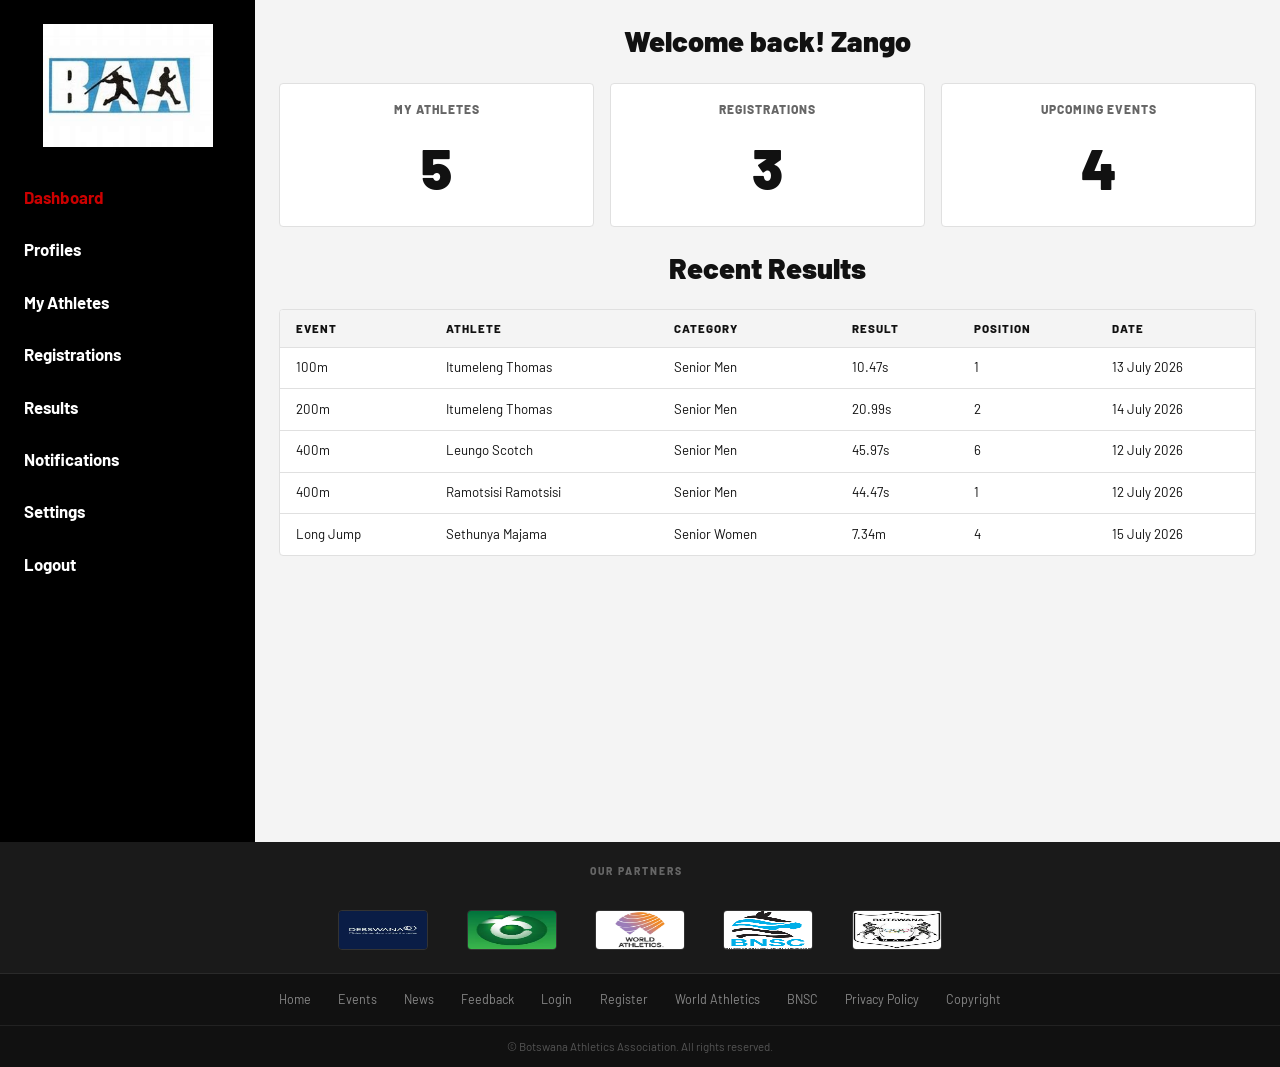
<file: dashboard.html>
<!DOCTYPE html>
<html lang="en">
<head>
  <meta charset="UTF-8" />
  <meta name="viewport" content="width=device-width, initial-scale=1.0" />
  <title>Dashboard — BAA</title>
  <link href="https://cdn.jsdelivr.net/npm/bootstrap@5.3.3/dist/css/bootstrap.min.css" rel="stylesheet" />
  <link href="https://cdn.jsdelivr.net/npm/bootstrap-icons@1.11.3/font/bootstrap-icons.css" rel="stylesheet" />
  <link href="https://fonts.googleapis.com/css2?family=Barlow:wght@400;600;700;800;900&display=swap" rel="stylesheet" />
  <link href="styles.css" rel="stylesheet" />
</head>
<body>
  <div class="dashboard-layout">
    <!-- SIDEBAR -->
    <aside class="sidebar" aria-label="Dashboard navigation">
      <div class="sidebar-logo">
        <img src="images/botswana-athletics-association.jpg" alt="BAA Logo" />
      </div>
      <nav>
        <a href="dashboard.html" class="active-red">Dashboard</a>
        <a href="profile.html">Profiles</a>
        <a href="my-athletes.html">My Athletes</a>
        <a href="registrations.html">Registrations</a>
        <a href="results.html">Results</a>
        <a href="notifications.html">Notifications</a>
        <a href="settings.html">Settings</a>
        <a href="login.html">Logout</a>
      </nav>
    </aside>

    <!-- MAIN -->
    <main class="dashboard-main">

      <h1 style="font-size:1.8rem;font-weight:900;margin-bottom:1.5rem;text-align:center;">Welcome back! Zango</h1>

      <!-- STAT CARDS -->
      <div class="stat-cards">
        <div class="stat-card">
          <div class="stat-label" style="font-size:0.75rem;font-weight:800;text-transform:uppercase;letter-spacing:1px;color:var(--grey-text);margin-bottom:0.5rem;">My Athletes</div>
          <div class="stat-num" style="font-size:3.5rem;font-weight:900;color:var(--black);">5</div>
        </div>
        <div class="stat-card">
          <div class="stat-label" style="font-size:0.75rem;font-weight:800;text-transform:uppercase;letter-spacing:1px;color:var(--grey-text);margin-bottom:0.5rem;">Registrations</div>
          <div class="stat-num" style="font-size:3.5rem;font-weight:900;color:var(--black);">3</div>
        </div>
        <div class="stat-card">
          <div class="stat-label" style="font-size:0.75rem;font-weight:800;text-transform:uppercase;letter-spacing:1px;color:var(--grey-text);margin-bottom:0.5rem;">Upcoming Events</div>
          <div class="stat-num" style="font-size:3.5rem;font-weight:900;color:var(--black);">4</div>
        </div>
      </div>

      <!-- RECENT RESULTS -->
<h2 style="font-size:1.8rem;font-weight:900;margin-bottom:1.5rem;text-align:center;">Recent Results</h2>
      <div class="dash-card">
        <table class="dash-table">
          <thead>
            <tr>
              <th>Event</th>
              <th>Athlete</th>
              <th>Category</th>
              <th>Result</th>
              <th>Position</th>
              <th>Date</th>
            </tr>
          </thead>
          <tbody>
            <tr>
              <td>100m</td>
              <td>Itumeleng Thomas</td>
              <td>Senior Men</td>
              <td>10.47s</td>
              <td>1</td>
              <td>13 July 2026</td>
            </tr>
            <tr>
              <td>200m</td>
              <td>Itumeleng Thomas</td>
              <td>Senior Men</td>
              <td>20.99s</td>
              <td>2</td>
              <td>14 July 2026</td>
            </tr>
            <tr>
              <td>400m</td>
              <td>Leungo Scotch</td>
              <td>Senior Men</td>
              <td>45.97s</td>
              <td>6</td>
              <td>12 July 2026</td>
            </tr>
            <tr>
              <td>400m</td>
              <td>Ramotsisi Ramotsisi</td>
              <td>Senior Men</td>
              <td>44.47s</td>
              <td>1</td>
              <td>12 July 2026</td>
            </tr>
            <tr>
              <td>Long Jump</td>
              <td>Sethunya Majama</td>
              <td>Senior Women</td>
              <td>7.34m</td>
              <td>4</td>
              <td>15 July 2026</td>
            </tr>
          </tbody>
        </table>
      </div>

    </main>
  </div>

  <!-- FOOTER -->
  <footer class="baa-footer">
    <div class="footer-partners">
      <span class="footer-partners-label">Our Partners</span>
<a href="https://www.debswana.com" target="_blank" rel="noopener" class="partner-link" title="Debswana"><img src="images/debswanalogo.webp" alt="Debswana" /></a>
<a href="https://www.btc.bw" target="_blank" rel="noopener" class="partner-link" title="BTC"><img src="images/btclogo.webp" alt="BTC" /></a>
<a href="https://www.worldathletics.org" target="_blank" rel="noopener" class="partner-link" title="World Athletics"><img src="images/worldathleticslogo.jpg" alt="World Athletics" /></a>
<a href="https://www.bnsc.gov.bw" target="_blank" rel="noopener" class="partner-link" title="BNSC"><img src="images/bnsclogo.jpg" alt="BNSC" /></a>
<a href="https://www.botswananoc.org" target="_blank" rel="noopener" class="partner-link" title="BOC"><img src="images/bnoc.webp" alt="BOC" /></a>
    </div>
    <div class="footer-links-row">
      <a href="index.html">Home</a>
      <a href="events.html">Events</a>
      <a href="news.html">News</a>
      <a href="feedback.html">Feedback</a>
      <a href="login.html">Login</a>
      <a href="register.html">Register</a>
      <a href="https://www.worldathletics.org" target="_blank" rel="noopener">World Athletics</a>
      <a href="https://www.bnsc.gov.bw" target="_blank" rel="noopener">BNSC</a>
      <a href="#">Privacy Policy</a>
      <a href="#">Copyright</a>
    </div>
    <div class="footer-copy">&copy; Botswana Athletics Association. All rights reserved.</div>
  </footer>

  <script src="https://cdn.jsdelivr.net/npm/bootstrap@5.3.3/dist/js/bootstrap.bundle.min.js"></script>
</body>
</html>
</file>
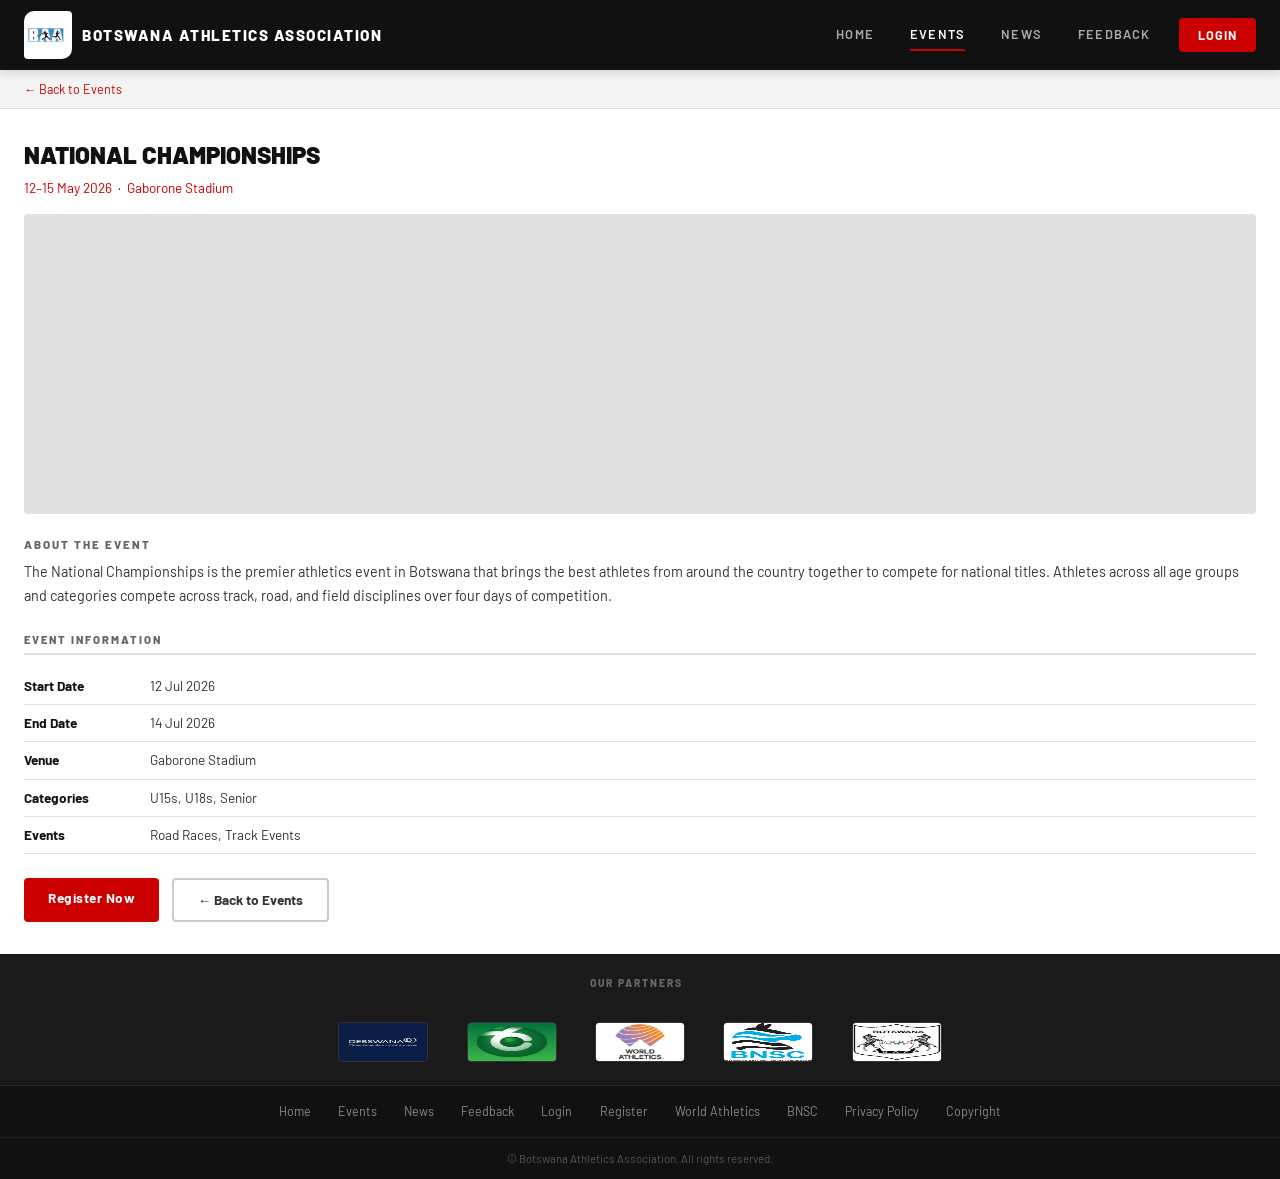
<file: event-detail.html>
<!DOCTYPE html>
<html lang="en">
<head>
  <meta charset="UTF-8" />
  <meta name="viewport" content="width=device-width, initial-scale=1.0" />
  <title>Event Detail — BAA</title>
  <link href="https://cdn.jsdelivr.net/npm/bootstrap@5.3.3/dist/css/bootstrap.min.css" rel="stylesheet" />
  <link href="https://cdn.jsdelivr.net/npm/bootstrap-icons@1.11.3/font/bootstrap-icons.css" rel="stylesheet" />
  <link href="https://fonts.googleapis.com/css2?family=Barlow:wght@400;600;700;800;900&display=swap" rel="stylesheet" />
  <link href="styles.css" rel="stylesheet" />
</head>
<body>
  <!-- NAVBAR -->
  <nav class="baa-navbar navbar navbar-expand-lg">
    <div class="container-fluid px-0">
      <a class="navbar-brand" href="index.html">
        <img src="images/botswana-athletics-association.jpg" alt="BAA Logo" class="baa-logo-img" />
        <span class="baa-brand-label">
          <span class="full">BOTSWANA ATHLETICS ASSOCIATION</span>
        </span>
      </a>
      <button class="navbar-toggler border-0" type="button" data-bs-toggle="collapse" data-bs-target="#mainNav" aria-label="Toggle navigation">
        <span class="navbar-toggler-icon" style="filter:invert(1);"></span>
      </button>
      <div class="collapse navbar-collapse" id="mainNav">
        <ul class="navbar-nav ms-auto align-items-lg-center gap-1">
          <li class="nav-item"><a class="nav-link" href="index.html">Home</a></li>
          <li class="nav-item"><a class="nav-link active" href="events.html">Events</a></li>
          <li class="nav-item"><a class="nav-link" href="news.html">News</a></li>
          <li class="nav-item"><a class="nav-link" href="feedback.html">Feedback</a></li>
          <li class="nav-item ms-2"><a class="nav-link btn-login" href="login.html">Login</a></li>
        </ul>
      </div>
    </div>
  </nav>

  <!-- BREADCRUMB -->
  <div class="breadcrumb-bar">
    <a href="events.html">← Back to Events</a>
  </div>

  <!-- EVENT DETAIL -->
  <main class="event-detail-wrap">
    <h2>National Championships</h2>
    <div class="event-dates">12–15 May 2026 &nbsp;·&nbsp; Gaborone Stadium</div>

    <div
      class="article-image"
      role="img"
      aria-label="Athletics at Gaborone Stadium"
      style="background-image:url('https://upload.wikimedia.org/wikipedia/commons/0/0e/Letsile_Tebogo_%28BOT%29_2023.jpg'); background-size:cover; background-position:center;"
    ></div>


    <section aria-label="About the event">
      <h3 style="font-size:0.72rem;font-weight:800;letter-spacing:2px;text-transform:uppercase;color:#666;margin-bottom:0.5rem;">About the Event</h3>
      <p class="event-description">
        The National Championships is the premier athletics event in Botswana that brings the best athletes from around the country together to compete for national titles. Athletes across all age groups and categories compete across track, road, and field disciplines over four days of competition.
      </p>
    </section>

    <section class="event-info-table" aria-label="Event information">
      <h5>Event Information</h5>
      <div class="info-row">
        <span class="info-label">Start Date</span>
        <span class="info-value">12 Jul 2026</span>
      </div>
      <div class="info-row">
        <span class="info-label">End Date</span>
        <span class="info-value">14 Jul 2026</span>
      </div>
      <div class="info-row">
        <span class="info-label">Venue</span>
        <span class="info-value">Gaborone Stadium</span>
      </div>
      <div class="info-row">
        <span class="info-label">Categories</span>
        <span class="info-value">U15s, U18s, Senior</span>
      </div>
      <div class="info-row">
        <span class="info-label">Events</span>
        <span class="info-value">Road Races, Track Events</span>
      </div>
    </section>

    <div class="detail-action-btns">
      <a href="register.html" class="btn-red">Register Now</a>
      <a href="events.html" class="btn-outline-white" style="border-color:#ccc;color:#333;">← Back to Events</a>
    </div>
  </main>

  <!-- FOOTER -->
  <footer class="baa-footer">
    <div class="footer-partners">
      <span class="footer-partners-label">Our Partners</span>
<a href="https://www.debswana.com" target="_blank" rel="noopener" class="partner-link" title="Debswana"><img src="images/debswanalogo.webp" alt="Debswana" /></a>
<a href="https://www.btc.bw" target="_blank" rel="noopener" class="partner-link" title="BTC"><img src="images/btclogo.webp" alt="BTC" /></a>
<a href="https://www.worldathletics.org" target="_blank" rel="noopener" class="partner-link" title="World Athletics"><img src="images/worldathleticslogo.jpg" alt="World Athletics" /></a>
<a href="https://www.bnsc.gov.bw" target="_blank" rel="noopener" class="partner-link" title="BNSC"><img src="images/bnsclogo.jpg" alt="BNSC" /></a>
<a href="https://www.botswananoc.org" target="_blank" rel="noopener" class="partner-link" title="BOC"><img src="images/bnoc.webp" alt="BOC" /></a>
    </div>
    <div class="footer-links-row">
      <a href="index.html">Home</a>
      <a href="events.html">Events</a>
      <a href="news.html">News</a>
      <a href="feedback.html">Feedback</a>
      <a href="login.html">Login</a>
      <a href="register.html">Register</a>
      <a href="https://www.worldathletics.org" target="_blank" rel="noopener">World Athletics</a>
      <a href="https://www.bnsc.gov.bw" target="_blank" rel="noopener">BNSC</a>
      <a href="#">Privacy Policy</a>
      <a href="#">Copyright</a>
    </div>
    <div class="footer-copy">&copy; Botswana Athletics Association. All rights reserved.</div>
  </footer>

  <script src="https://cdn.jsdelivr.net/npm/bootstrap@5.3.3/dist/js/bootstrap.bundle.min.js"></script>
</body>
</html>
</file>
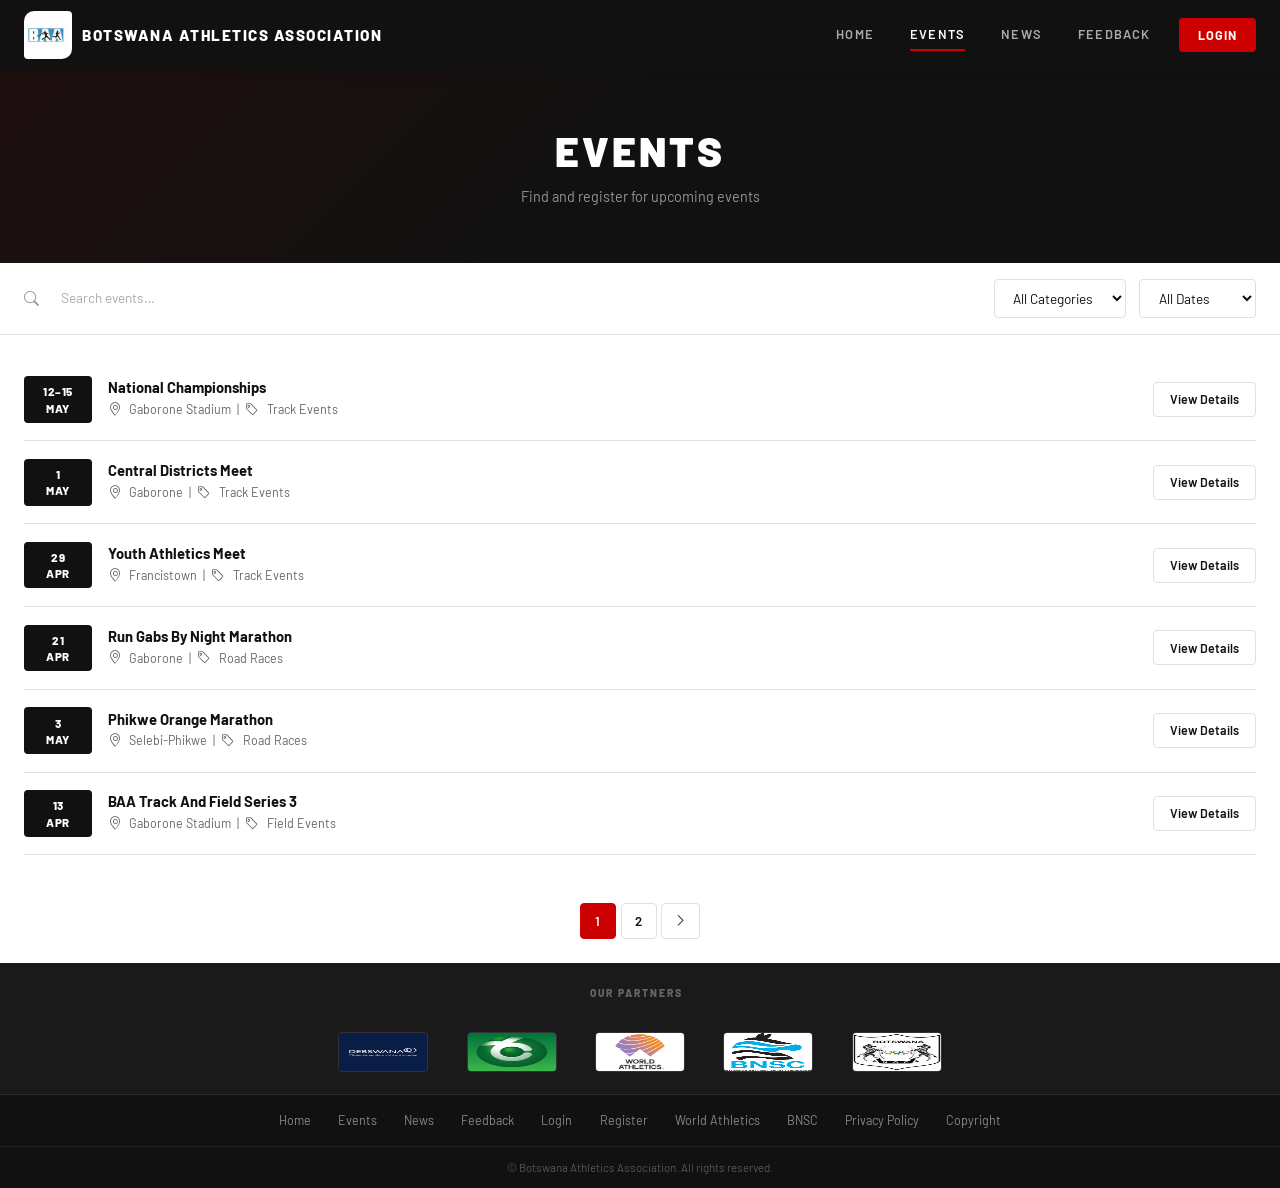
<file: events.html>
<!DOCTYPE html>
<html lang="en">
<head>
  <meta charset="UTF-8" />
  <meta name="viewport" content="width=device-width, initial-scale=1.0" />
  <title>Events — BAA</title>
  <link href="https://cdn.jsdelivr.net/npm/bootstrap@5.3.3/dist/css/bootstrap.min.css" rel="stylesheet" />
  <link href="https://cdn.jsdelivr.net/npm/bootstrap-icons@1.11.3/font/bootstrap-icons.css" rel="stylesheet" />
  <link href="https://fonts.googleapis.com/css2?family=Barlow:wght@400;600;700;800;900&display=swap" rel="stylesheet" />
  <link href="styles.css" rel="stylesheet" />
</head>
<body>
  <!-- NAVBAR -->
  <nav class="baa-navbar navbar navbar-expand-lg">
    <div class="container-fluid px-0">
      <a class="navbar-brand" href="index.html">
        <img src="images/botswana-athletics-association.jpg" alt="BAA Logo" class="baa-logo-img" />
        <span class="baa-brand-label">
          <span class="full">BOTSWANA ATHLETICS ASSOCIATION</span>
        </span>
      </a>
      <button class="navbar-toggler border-0" type="button" data-bs-toggle="collapse" data-bs-target="#mainNav" aria-label="Toggle navigation">
        <span class="navbar-toggler-icon" style="filter:invert(1);"></span>
      </button>
      <div class="collapse navbar-collapse" id="mainNav">
        <ul class="navbar-nav ms-auto align-items-lg-center gap-1">
          <li class="nav-item"><a class="nav-link" href="index.html">Home</a></li>
          <li class="nav-item"><a class="nav-link active" href="events.html">Events</a></li>
          <li class="nav-item"><a class="nav-link" href="news.html">News</a></li>
          <li class="nav-item"><a class="nav-link" href="feedback.html">Feedback</a></li>
          <li class="nav-item ms-2"><a class="nav-link btn-login" href="login.html">Login</a></li>
        </ul>
      </div>
    </div>
  </nav>

  <!-- PAGE HERO -->
  <section class="page-hero">
    <div
      class="page-hero-media"
      aria-hidden="true"
      style="background-image: url('https://upload.wikimedia.org/wikipedia/commons/0/0e/Letsile_Tebogo_%28BOT%29_2023.jpg');"
    ></div>

    <h1>Events</h1>
    <p>Find and register for upcoming events</p>
  </section>



  <!-- FILTERS -->
  <div class="events-filters">
    <div style="display:flex;align-items:center;gap:0.5rem;flex:1;min-width:180px;">
      <i class="bi bi-search" style="color:#999;"></i>
      <input type="search" id="searchInput" placeholder="Search events…" style="flex:1;border:none;outline:none;font-size:0.85rem;" />
    </div>
    <select id="categoryFilter">
      <option value="">All Categories</option>
      <option>Road Races</option>
      <option>Track Events</option>
      <option>Field Events</option>
      <option>Cross Country</option>
    </select>
    <select id="dateFilter">
      <option value="">All Dates</option>
      <option value="This Month">This Month</option>
      <option value="Next Month">Next Month</option>
      <option value="This Year">This Year</option>
    </select>
  </div>

  <!-- EVENTS LIST -->
  <main class="events-list" id="eventsList">

    <article class="event-row" data-name="National Championships" data-cat="Track Events">
      <div class="event-row-info">
        <div class="event-date-badge">12–15<br>MAY</div>
        <div>
          <h6>National Championships</h6>
          <div class="event-sub"><i class="bi bi-geo-alt me-1"></i>Gaborone Stadium &nbsp;|&nbsp; <i class="bi bi-tag me-1"></i>Track Events</div>
        </div>
      </div>
      <a href="event-detail.html" class="btn-view-details">View Details</a>
    </article>

    <article class="event-row" data-name="Central Districts Meet" data-cat="Track Events">
      <div class="event-row-info">
        <div class="event-date-badge">1<br>MAY</div>
        <div>
          <h6>Central Districts Meet</h6>
          <div class="event-sub"><i class="bi bi-geo-alt me-1"></i>Gaborone &nbsp;|&nbsp; <i class="bi bi-tag me-1"></i>Track Events</div>
        </div>
      </div>
      <a href="event-detail.html" class="btn-view-details">View Details</a>
    </article>

    <article class="event-row" data-name="Youth Athletics Meet" data-cat="Track Events">
      <div class="event-row-info">
        <div class="event-date-badge">29<br>APR</div>
        <div>
          <h6>Youth Athletics Meet</h6>
          <div class="event-sub"><i class="bi bi-geo-alt me-1"></i>Francistown &nbsp;|&nbsp; <i class="bi bi-tag me-1"></i>Track Events</div>
        </div>
      </div>
      <a href="event-detail.html" class="btn-view-details">View Details</a>
    </article>

    <article class="event-row" data-name="Run Gabs By Night Marathon" data-cat="Road Races">
      <div class="event-row-info">
        <div class="event-date-badge">21<br>APR</div>
        <div>
          <h6>Run Gabs By Night Marathon</h6>
          <div class="event-sub"><i class="bi bi-geo-alt me-1"></i>Gaborone &nbsp;|&nbsp; <i class="bi bi-tag me-1"></i>Road Races</div>
        </div>
      </div>
      <a href="event-detail.html" class="btn-view-details">View Details</a>
    </article>

    <article class="event-row" data-name="Phikwe Orange Marathon" data-cat="Road Races">
      <div class="event-row-info">
        <div class="event-date-badge">3<br>MAY</div>
        <div>
          <h6>Phikwe Orange Marathon</h6>
          <div class="event-sub"><i class="bi bi-geo-alt me-1"></i>Selebi-Phikwe &nbsp;|&nbsp; <i class="bi bi-tag me-1"></i>Road Races</div>
        </div>
      </div>
      <a href="event-detail.html" class="btn-view-details">View Details</a>
    </article>

    <article class="event-row" data-name="BAA Track And Field Series 3" data-cat="Field Events">
      <div class="event-row-info">
        <div class="event-date-badge">13<br>APR</div>
        <div>
          <h6>BAA Track And Field Series 3</h6>
          <div class="event-sub"><i class="bi bi-geo-alt me-1"></i>Gaborone Stadium &nbsp;|&nbsp; <i class="bi bi-tag me-1"></i>Field Events</div>
        </div>
      </div>
      <a href="event-detail.html" class="btn-view-details">View Details</a>
    </article>

    <div id="noResults" class="text-center py-4 text-muted" style="display:none;">
      No events found matching your search.
    </div>
  </main>

  <!-- PAGINATION -->
  <nav aria-label="Events pagination" class="baa-pagination">
    <a href="#" class="active">1</a>
    <a href="#">2</a>
    <a href="#"><i class="bi bi-chevron-right"></i></a>
  </nav>

  <!-- FOOTER -->
  <footer class="baa-footer">
    <div class="footer-partners">
      <span class="footer-partners-label">Our Partners</span>
<a href="https://www.debswana.com" target="_blank" rel="noopener" class="partner-link" title="Debswana"><img src="images/debswanalogo.webp" alt="Debswana" /></a>
<a href="https://www.btc.bw" target="_blank" rel="noopener" class="partner-link" title="BTC"><img src="images/btclogo.webp" alt="BTC" /></a>
<a href="https://www.worldathletics.org" target="_blank" rel="noopener" class="partner-link" title="World Athletics"><img src="images/worldathleticslogo.jpg" alt="World Athletics" /></a>
<a href="https://www.bnsc.gov.bw" target="_blank" rel="noopener" class="partner-link" title="BNSC"><img src="images/bnsclogo.jpg" alt="BNSC" /></a>
<a href="https://www.botswananoc.org" target="_blank" rel="noopener" class="partner-link" title="BOC"><img src="images/bnoc.webp" alt="BOC" /></a>
    </div>
    <div class="footer-links-row">
      <a href="index.html">Home</a>
      <a href="events.html">Events</a>
      <a href="news.html">News</a>
      <a href="feedback.html">Feedback</a>
      <a href="login.html">Login</a>
      <a href="register.html">Register</a>
      <a href="https://www.worldathletics.org" target="_blank" rel="noopener">World Athletics</a>
      <a href="https://www.bnsc.gov.bw" target="_blank" rel="noopener">BNSC</a>
      <a href="#">Privacy Policy</a>
      <a href="#">Copyright</a>
    </div>
    <div class="footer-copy">&copy; Botswana Athletics Association. All rights reserved.</div>
  </footer>

  <script src="https://cdn.jsdelivr.net/npm/bootstrap@5.3.3/dist/js/bootstrap.bundle.min.js"></script>
<script>
    // Live search + filter
    const searchInput    = document.getElementById('searchInput');
    const categoryFilter = document.getElementById('categoryFilter');
    const dateFilter     = document.getElementById('dateFilter');
    const rows           = document.querySelectorAll('.event-row');
    const noResults      = document.getElementById('noResults');

    function filterEvents() {
      const q = searchInput.value.trim().toLowerCase();
      const cat = categoryFilter.value.toLowerCase();
      const dateValue = dateFilter.value; // e.g. "This Month"

      let visible = 0;
      rows.forEach(row => {
        const name = row.dataset.name.toLowerCase();
        const rc = row.dataset.cat.toLowerCase();

        // Date filter is best-effort because events currently don’t store a real ISO date.
        // We interpret the visible badge text as: e.g. "12–15 MAY" / "1 MAY" / "29 APR".
        const badgeText = (row.querySelector('.event-date-badge')?.innerText || '').toUpperCase();

        const matchesQuery = !q || name.includes(q);
        const matchesCategory = !cat || rc === cat;

        let matchesDate = true;
        if (dateValue) {
          if (dateValue === 'This Month') {
            matchesDate = badgeText.includes('APR') || badgeText.includes('MAY') || badgeText.includes('JUN');
          } else if (dateValue === 'Next Month') {
            matchesDate = badgeText.includes('MAY') || badgeText.includes('JUN') || badgeText.includes('JUL');
          } else if (dateValue === 'This Year') {
            // Since sample data is all in 2026, treat any badge as within this year.
            matchesDate = badgeText.length > 0;
          }
        }

        const show = matchesQuery && matchesCategory && matchesDate;
        row.style.display = show ? '' : 'none';
        if (show) visible++;
      });

      noResults.style.display = visible === 0 ? '' : 'none';
    }

    searchInput.addEventListener('input', filterEvents);
    categoryFilter.addEventListener('change', filterEvents);
    dateFilter.addEventListener('change', filterEvents);
  </script>
</body>
</html>
</file>
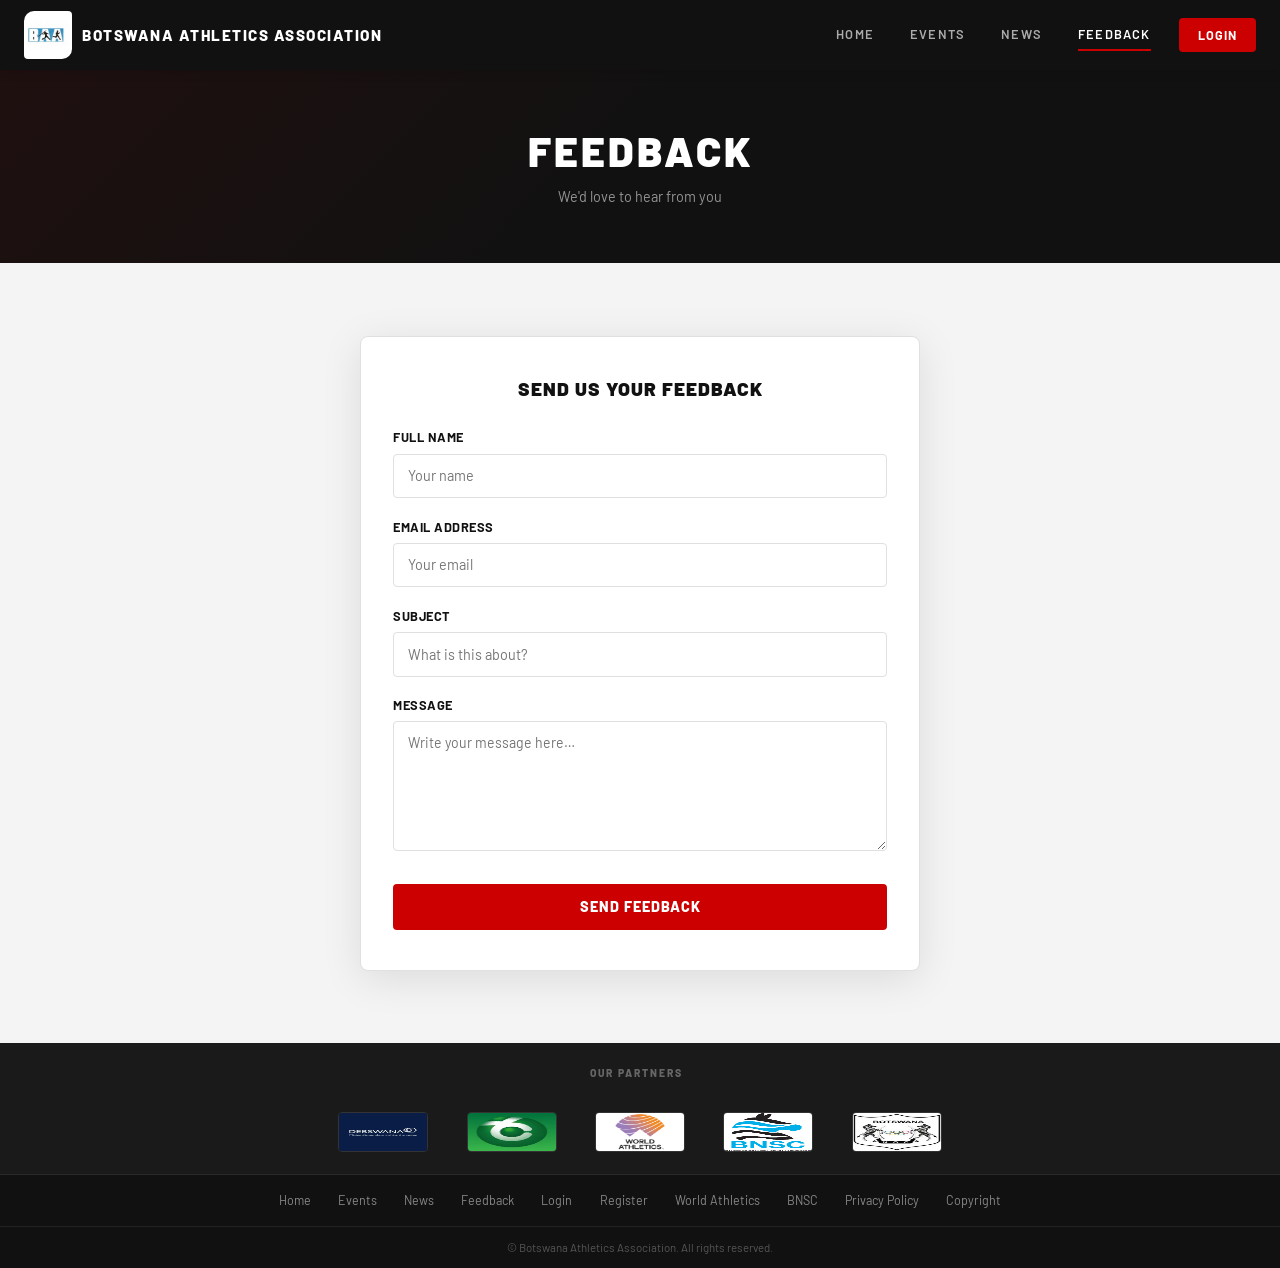
<file: feedback.html>
<!DOCTYPE html>
<html lang="en">
<head>
  <meta charset="UTF-8" />
  <meta name="viewport" content="width=device-width, initial-scale=1.0" />
  <title>Feedback — BAA</title>
  <link href="https://cdn.jsdelivr.net/npm/bootstrap@5.3.3/dist/css/bootstrap.min.css" rel="stylesheet" />
  <link href="https://fonts.googleapis.com/css2?family=Barlow:wght@400;600;700;800;900&display=swap" rel="stylesheet" />
  <link href="styles.css" rel="stylesheet" />
</head>
<body>
  <!-- NAVBAR -->
  <nav class="baa-navbar navbar navbar-expand-lg">
    <div class="container-fluid px-0">
      <a class="navbar-brand" href="index.html">
        <img src="images/botswana-athletics-association.jpg" alt="BAA Logo" class="baa-logo-img" />
        <span class="baa-brand-label">
          <span class="full">BOTSWANA ATHLETICS ASSOCIATION</span>
        </span>
      </a>
      <button class="navbar-toggler border-0" type="button" data-bs-toggle="collapse" data-bs-target="#mainNav" aria-label="Toggle navigation">
        <span class="navbar-toggler-icon" style="filter:invert(1);"></span>
      </button>
      <div class="collapse navbar-collapse" id="mainNav">
        <ul class="navbar-nav ms-auto align-items-lg-center gap-1">
          <li class="nav-item"><a class="nav-link" href="index.html">Home</a></li>
          <li class="nav-item"><a class="nav-link" href="events.html">Events</a></li>
          <li class="nav-item"><a class="nav-link" href="news.html">News</a></li>
          <li class="nav-item"><a class="nav-link active" href="feedback.html">Feedback</a></li>
          <li class="nav-item ms-2"><a class="nav-link btn-login" href="login.html">Login</a></li>
        </ul>
      </div>
    </div>
  </nav>

  <section class="page-hero">
    <h1>Feedback</h1>
    <p>We'd love to hear from you</p>
  </section>

  <div class="auth-page" style="background:#f4f4f4;padding:2rem 1rem;">
    <div class="auth-card" style="max-width:560px;">
      <h2 style="font-size:1.2rem;">Send Us Your Feedback</h2>

      <form id="feedbackForm" novalidate>
        <div class="form-group">
          <label for="fbName">Full Name</label>
          <input type="text" id="fbName" placeholder="Your name" required />
        </div>
        <div class="form-group">
          <label for="fbEmail">Email Address</label>
          <input type="email" id="fbEmail" placeholder="Your email" required />
        </div>
        <div class="form-group">
          <label for="fbSubject">Subject</label>
          <input type="text" id="fbSubject" placeholder="What is this about?" required />
        </div>
        <div class="form-group">
          <label for="fbMessage">Message</label>
          <textarea id="fbMessage" class="fb-textarea" rows="5" placeholder="Write your message here…" required></textarea>
        </div>
        <button type="submit" class="btn-auth">Send Feedback</button>
      </form>

      <div id="successMsg" style="display:none;margin-top:1rem;background:#d4edda;border-radius:4px;padding:0.8rem 1rem;color:#1a6e2e;font-size:0.88rem;text-align:center;font-weight:600;">
        Thank you! Your feedback has been submitted.
      </div>
    </div>
  </div>
    <!-- FOOTER -->
  <footer class="baa-footer">
    <div class="footer-partners">
      <span class="footer-partners-label">Our Partners</span>
<a href="https://www.debswana.com" target="_blank" rel="noopener" class="partner-link" title="Debswana"><img src="images/debswanalogo.webp" alt="Debswana" /></a>
<a href="https://www.btc.bw" target="_blank" rel="noopener" class="partner-link" title="BTC"><img src="images/btclogo.webp" alt="BTC" /></a>
<a href="https://www.worldathletics.org" target="_blank" rel="noopener" class="partner-link" title="World Athletics"><img src="images/worldathleticslogo.jpg" alt="World Athletics" /></a>
<a href="https://www.bnsc.gov.bw" target="_blank" rel="noopener" class="partner-link" title="BNSC"><img src="images/bnsclogo.jpg" alt="BNSC" /></a>
<a href="https://www.botswananoc.org" target="_blank" rel="noopener" class="partner-link" title="BOC"><img src="images/bnoc.webp" alt="BOC" /></a>
    </div>
    <div class="footer-links-row">
      <a href="index.html">Home</a>
      <a href="events.html">Events</a>
      <a href="news.html">News</a>
      <a href="feedback.html">Feedback</a>
      <a href="login.html">Login</a>
      <a href="register.html">Register</a>
      <a href="https://www.worldathletics.org" target="_blank" rel="noopener">World Athletics</a>
      <a href="https://www.bnsc.gov.bw" target="_blank" rel="noopener">BNSC</a>
      <a href="#">Privacy Policy</a>
      <a href="#">Copyright</a>
    </div>
    <div class="footer-copy">&copy; Botswana Athletics Association. All rights reserved.</div>
  </footer>

  <script src="https://cdn.jsdelivr.net/npm/bootstrap@5.3.3/dist/js/bootstrap.bundle.min.js"></script>
  <script>
    document.getElementById('feedbackForm').addEventListener('submit', function(e) {
      e.preventDefault();
      const fields = ['fbName','fbEmail','fbSubject','fbMessage'];
      let valid = true;
      fields.forEach(id => {
        const el = document.getElementById(id);
        if (!el.value.trim()) { el.style.borderColor = '#CC0000'; valid = false; }
        else el.style.borderColor = '';
      });
      if (valid) {
        this.style.display = 'none';
        document.getElementById('successMsg').style.display = 'block';
      }
    });
  </script>
</body>
</html>
</file>
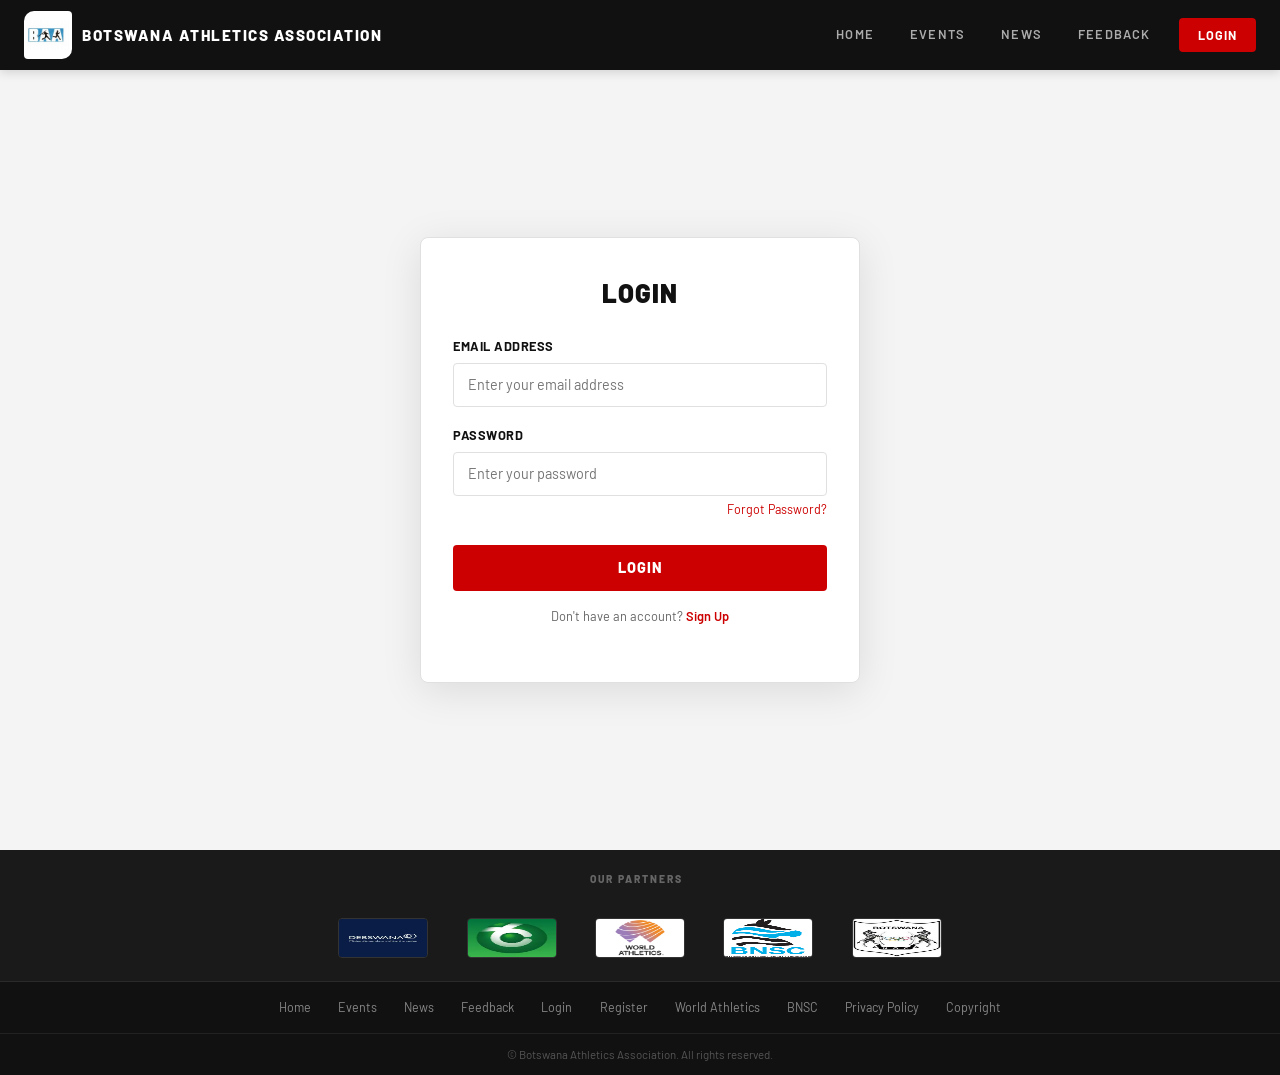
<file: login.html>
<!DOCTYPE html>
<html lang="en">
<head>
  <meta charset="UTF-8" />
  <meta name="viewport" content="width=device-width, initial-scale=1.0" />
  <title>Login — BAA</title>
  <link href="https://cdn.jsdelivr.net/npm/bootstrap@5.3.3/dist/css/bootstrap.min.css" rel="stylesheet" />
  <link href="https://fonts.googleapis.com/css2?family=Barlow:wght@400;600;700;800;900&display=swap" rel="stylesheet" />
  <link href="styles.css" rel="stylesheet" />
</head>
<body>
  <!-- NAVBAR -->
  <nav class="baa-navbar navbar navbar-expand-lg">
    <div class="container-fluid px-0">
      <a class="navbar-brand" href="index.html">
        <img src="images/botswana-athletics-association.jpg" alt="BAA Logo" class="baa-logo-img" />
        <span class="baa-brand-label">
          <span class="full">BOTSWANA ATHLETICS ASSOCIATION</span>
        </span>
      </a>
      <button class="navbar-toggler border-0" type="button" data-bs-toggle="collapse" data-bs-target="#mainNav" aria-label="Toggle navigation">
        <span class="navbar-toggler-icon" style="filter:invert(1);"></span>
      </button>
      <div class="collapse navbar-collapse" id="mainNav">
        <ul class="navbar-nav ms-auto align-items-lg-center gap-1">
          <li class="nav-item"><a class="nav-link" href="index.html">Home</a></li>
          <li class="nav-item"><a class="nav-link" href="events.html">Events</a></li>
          <li class="nav-item"><a class="nav-link" href="news.html">News</a></li>
          <li class="nav-item"><a class="nav-link" href="feedback.html">Feedback</a></li>
          <li class="nav-item ms-2"><a class="nav-link btn-login" href="login.html">Login</a></li>
        </ul>
      </div>
    </div>
  </nav>

  <div class="auth-page">
    <div class="auth-card">
      <h2>Login</h2>

      <form id="loginForm" novalidate>
        <div class="form-group">
          <label for="email">Email Address</label>
          <input type="email" id="email" placeholder="Enter your email address" autocomplete="email" required />
          <span class="text-danger" id="emailErr" style="font-size:0.75rem;display:none;">Please enter a valid email.</span>
        </div>

        <div class="form-group">
          <label for="password">Password</label>
          <input type="password" id="password" placeholder="Enter your password" autocomplete="current-password" required />
          <a href="#" class="forgot-link">Forgot Password?</a>
          <span class="text-danger" id="passErr" style="font-size:0.75rem;display:none;">Please enter your password.</span>
        </div>

        <button type="submit" class="btn-auth">LOGIN</button>
      </form>

      <p class="auth-footer-text">Don't have an account? <a href="register.html">Sign Up</a></p>
    </div>
  </div>

    <!-- FOOTER -->
  <footer class="baa-footer">
    <div class="footer-partners">
      <span class="footer-partners-label">Our Partners</span>
<a href="https://www.debswana.com" target="_blank" rel="noopener" class="partner-link" title="Debswana"><img src="images/debswanalogo.webp" alt="Debswana" /></a>
<a href="https://www.btc.bw" target="_blank" rel="noopener" class="partner-link" title="BTC"><img src="images/btclogo.webp" alt="BTC" /></a>
<a href="https://www.worldathletics.org" target="_blank" rel="noopener" class="partner-link" title="World Athletics"><img src="images/worldathleticslogo.jpg" alt="World Athletics" /></a>
<a href="https://www.bnsc.gov.bw" target="_blank" rel="noopener" class="partner-link" title="BNSC"><img src="images/bnsclogo.jpg" alt="BNSC" /></a>
<a href="https://www.botswananoc.org" target="_blank" rel="noopener" class="partner-link" title="BOC"><img src="images/bnoc.webp" alt="BOC" /></a>
    </div>
    <div class="footer-links-row">
      <a href="index.html">Home</a>
      <a href="events.html">Events</a>
      <a href="news.html">News</a>
      <a href="feedback.html">Feedback</a>
      <a href="login.html">Login</a>
      <a href="register.html">Register</a>
      <a href="https://www.worldathletics.org" target="_blank" rel="noopener">World Athletics</a>
      <a href="https://www.bnsc.gov.bw" target="_blank" rel="noopener">BNSC</a>
      <a href="#">Privacy Policy</a>
      <a href="#">Copyright</a>
    </div>
    <div class="footer-copy">&copy; Botswana Athletics Association. All rights reserved.</div>
  </footer>

  <script src="https://cdn.jsdelivr.net/npm/bootstrap@5.3.3/dist/js/bootstrap.bundle.min.js"></script>
  <script>
    document.getElementById('loginForm').addEventListener('submit', function(e) {
      e.preventDefault();
      const email    = document.getElementById('email');
      const password = document.getElementById('password');
      let valid = true;

      // Simple validation
      if (!email.value || !email.value.includes('@')) {
        document.getElementById('emailErr').style.display = 'block';
        email.style.borderColor = '#CC0000';
        valid = false;
      } else {
        document.getElementById('emailErr').style.display = 'none';
        email.style.borderColor = '';
      }

      if (!password.value) {
        document.getElementById('passErr').style.display = 'block';
        password.style.borderColor = '#CC0000';
        valid = false;
      } else {
        document.getElementById('passErr').style.display = 'none';
        password.style.borderColor = '';
      }

      if (valid) {
        // Redirect to dashboard on successful login
        window.location.href = 'dashboard.html';
      }
    });
  </script>
</body>
</html>
</file>
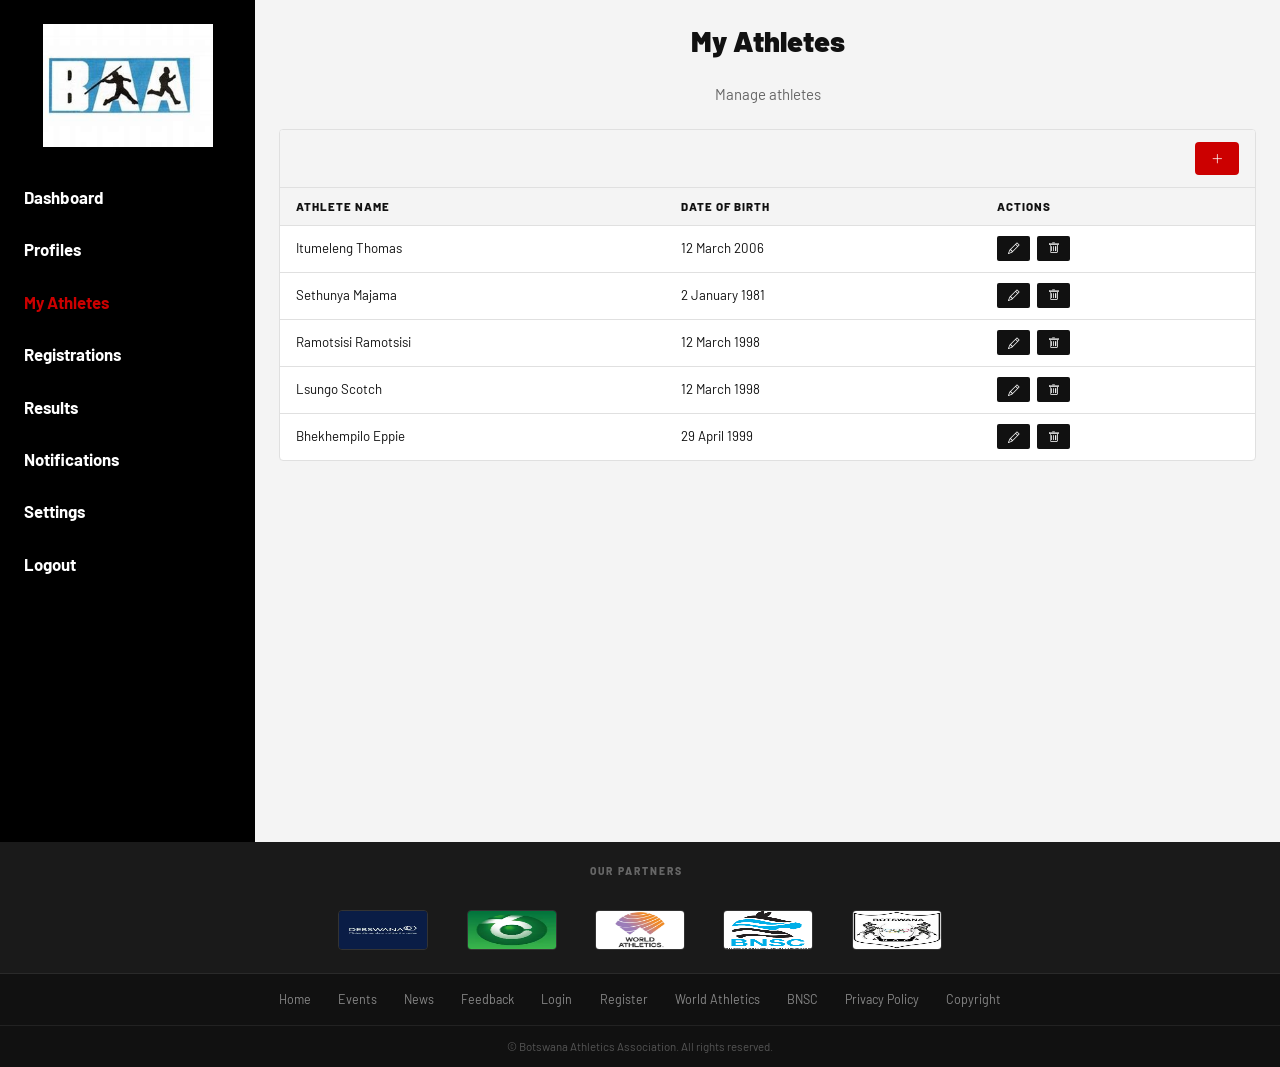
<file: my-athletes.html>
<!DOCTYPE html>
<html lang="en">
<head>
  <meta charset="UTF-8" />
  <meta name="viewport" content="width=device-width, initial-scale=1.0" />
  <title>My Athletes — BAA</title>
  <link href="https://cdn.jsdelivr.net/npm/bootstrap@5.3.3/dist/css/bootstrap.min.css" rel="stylesheet" />
  <link href="https://cdn.jsdelivr.net/npm/bootstrap-icons@1.11.3/font/bootstrap-icons.css" rel="stylesheet" />
  <link href="https://fonts.googleapis.com/css2?family=Barlow:wght@400;600;700;800;900&display=swap" rel="stylesheet" />
  <link href="styles.css" rel="stylesheet" />
</head>
<body>
  <div class="dashboard-layout">
    <aside class="sidebar" aria-label="Dashboard navigation">
      <div class="sidebar-logo">
        <img src="images/botswana-athletics-association.jpg" alt="BAA Logo" />
      </div>
      <nav>
        <a href="dashboard.html">Dashboard</a>
        <a href="profile.html">Profiles</a>
        <a href="my-athletes.html" class="active-red">My Athletes</a>
        <a href="registrations.html">Registrations</a>
        <a href="results.html">Results</a>
        <a href="notifications.html">Notifications</a>
        <a href="settings.html">Settings</a>
        <a href="login.html">Logout</a>
      </nav>
    </aside>

    <main class="dashboard-main">
      <h1 style="font-size:1.8rem;font-weight:900;margin-bottom:1.5rem;text-align:center;">My Athletes</h1>
      <p style="text-align:center;color:var(--grey-text);margin-bottom:1.5rem;">Manage athletes</p>
<div class="dash-card">
        <div class="dash-card-header d-flex align-items-center justify-content-between">
          <span></span>
          <button class="btn-add-athlete" id="addAthleteBtn"><i class="bi bi-plus-lg"></i></button>
        </div>
        <table class="dash-table" id="athletesTable">
          <thead>
            <tr>
              <th>Athlete Name</th>
              <th>Date of Birth</th>
<th>Actions</th>
            </tr>
          </thead>
          <tbody>
            <tr data-name="Itumeleng Thomas" data-dob="12 March 2006">
              <td class="ath-name">Itumeleng Thomas</td>
              <td class="ath-dob">12 March 2006</td>
              <td>
                <button class="btn-view-sm me-1 btn-edit"><i class="bi bi-pencil"></i></button>
                <button class="btn-view-sm btn-delete"><i class="bi bi-trash"></i></button>
              </td>
            </tr>
            <tr data-name="Sethunya Majama" data-dob="2 January 1981">
              <td class="ath-name">Sethunya Majama</td>
              <td class="ath-dob">2 January 1981</td>
              <td>
                <button class="btn-view-sm me-1 btn-edit"><i class="bi bi-pencil"></i></button>
                <button class="btn-view-sm btn-delete"><i class="bi bi-trash"></i></button>
              </td>
            </tr>
            <tr data-name="Ramotsisi Ramotsisi" data-dob="12 March 1998">
              <td class="ath-name">Ramotsisi Ramotsisi</td>
              <td class="ath-dob">12 March 1998</td>
              <td>
                <button class="btn-view-sm me-1 btn-edit"><i class="bi bi-pencil"></i></button>
                <button class="btn-view-sm btn-delete"><i class="bi bi-trash"></i></button>
              </td>
            </tr>
            <tr data-name="Lsungo Scotch" data-dob="12 March 1998">
              <td class="ath-name">Lsungo Scotch</td>
              <td class="ath-dob">12 March 1998</td>
              <td>
                <button class="btn-view-sm me-1 btn-edit"><i class="bi bi-pencil"></i></button>
                <button class="btn-view-sm btn-delete"><i class="bi bi-trash"></i></button>
              </td>
            </tr>
            <tr data-name="Bhekhempilo Eppie" data-dob="29 April 1999">
              <td class="ath-name">Bhekhempilo Eppie</td>
              <td class="ath-dob">29 April 1999</td>
              <td>
                <button class="btn-view-sm me-1 btn-edit"><i class="bi bi-pencil"></i></button>
                <button class="btn-view-sm btn-delete"><i class="bi bi-trash"></i></button>
              </td>
            </tr>
          </tbody>
        </table>
      </div>
    </main>
  </div>
    <!-- FOOTER -->
  <footer class="baa-footer">
    <div class="footer-partners">
      <span class="footer-partners-label">Our Partners</span>
<a href="https://www.debswana.com" target="_blank" rel="noopener" class="partner-link" title="Debswana"><img src="images/debswanalogo.webp" alt="Debswana" /></a>
<a href="https://www.btc.bw" target="_blank" rel="noopener" class="partner-link" title="BTC"><img src="images/btclogo.webp" alt="BTC" /></a>
<a href="https://www.worldathletics.org" target="_blank" rel="noopener" class="partner-link" title="World Athletics"><img src="images/worldathleticslogo.jpg" alt="World Athletics" /></a>
<a href="https://www.bnsc.gov.bw" target="_blank" rel="noopener" class="partner-link" title="BNSC"><img src="images/bnsclogo.jpg" alt="BNSC" /></a>
<a href="https://www.botswananoc.org" target="_blank" rel="noopener" class="partner-link" title="BOC"><img src="images/bnoc.webp" alt="BOC" /></a>
    </div>
    <div class="footer-links-row">
      <a href="index.html">Home</a>
      <a href="events.html">Events</a>
      <a href="news.html">News</a>
      <a href="feedback.html">Feedback</a>
      <a href="login.html">Login</a>
      <a href="register.html">Register</a>
      <a href="https://www.worldathletics.org" target="_blank" rel="noopener">World Athletics</a>
      <a href="https://www.bnsc.gov.bw" target="_blank" rel="noopener">BNSC</a>
      <a href="#">Privacy Policy</a>
      <a href="#">Copyright</a>
    </div>
    <div class="footer-copy">&copy; Botswana Athletics Association. All rights reserved.</div>
  </footer>

<script src="https://cdn.jsdelivr.net/npm/bootstrap@5.3.3/dist/js/bootstrap.bundle.min.js"></script>
  <script>
    const addAthleteBtn = document.getElementById('addAthleteBtn');
    const athletesTable = document.getElementById('athletesTable');
    const tbody = athletesTable.querySelector('tbody');

// Add new athlete
    addAthleteBtn.addEventListener('click', function() {
      const name = prompt('Enter athlete name:');
      if (name) {
        const dob = prompt('Enter date of birth (e.g., 12 March 2006):') || 'N/A';
        const newRow = document.createElement('tr');
        newRow.innerHTML = `
          <td class="ath-name">${name}</td>
          <td class="ath-dob">${dob}</td>
          <td>
            <button class="btn-view-sm me-1 btn-edit"><i class="bi bi-pencil"></i></button>
            <button class="btn-view-sm btn-delete"><i class="bi bi-trash"></i></button>
          </td>
        `;
        tbody.appendChild(newRow);
        attachRowEvents(newRow);
      }
    });

    // Attach events to row buttons
    function attachRowEvents(row) {
      const editBtn = row.querySelector('.btn-edit');
      const deleteBtn = row.querySelector('.btn-delete');

      // Edit functionality
      editBtn.addEventListener('click', function() {
        const nameCell = row.querySelector('.ath-name');
        const dobCell = row.querySelector('.ath-dob');
        const currentName = nameCell.textContent;
        const currentDob = dobCell.textContent;

        const newName = prompt('Edit athlete name:', currentName);
        if (newName !== null) {
          const newDob = prompt('Edit date of birth:', currentDob);
          if (newDob !== null) {
            nameCell.textContent = newName;
            dobCell.textContent = newDob;
          }
        }
      });

      // Delete functionality
      deleteBtn.addEventListener('click', function() {
        if (confirm('Remove this athlete from your roster?')) {
          row.remove();
        }
      });
    }

    // Attach events to existing rows
    document.querySelectorAll('#athletesTable tbody tr').forEach(attachRowEvents);
  </script>
</body>
</html>
</file>
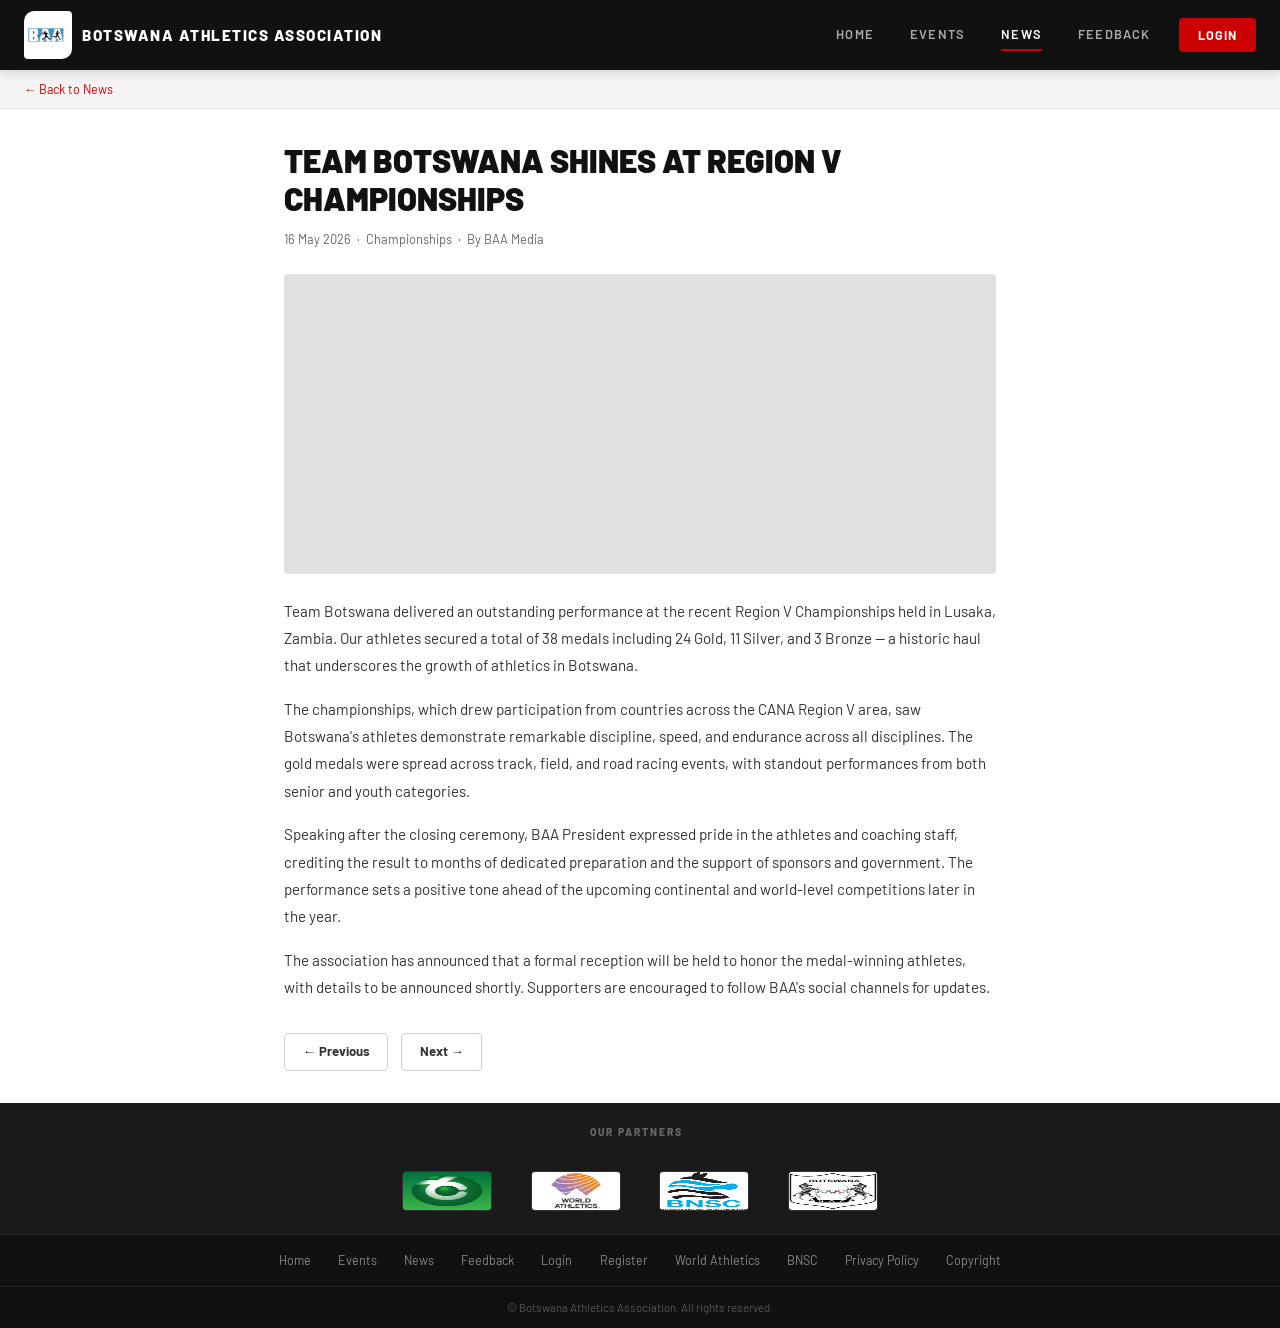
<file: news-article.html>
<!DOCTYPE html>
<html lang="en">
<head>
  <meta charset="UTF-8" />
  <meta name="viewport" content="width=device-width, initial-scale=1.0" />
  <title>Team Botswana Shines at Region V — BAA</title>
  <link href="https://cdn.jsdelivr.net/npm/bootstrap@5.3.3/dist/css/bootstrap.min.css" rel="stylesheet" />
  <link href="https://cdn.jsdelivr.net/npm/bootstrap-icons@1.11.3/font/bootstrap-icons.css" rel="stylesheet" />
  <link href="https://fonts.googleapis.com/css2?family=Barlow:wght@400;600;700;800;900&display=swap" rel="stylesheet" />
  <link href="styles.css" rel="stylesheet" />
</head>
<body>
  <!-- NAVBAR -->
  <nav class="baa-navbar navbar navbar-expand-lg">
    <div class="container-fluid px-0">
      <a class="navbar-brand" href="index.html">
        <img src="images/botswana-athletics-association.jpg" alt="BAA Logo" class="baa-logo-img" />
        <span class="baa-brand-label">
          <span class="full">BOTSWANA ATHLETICS ASSOCIATION</span>
        </span>
      </a>
      <button class="navbar-toggler border-0" type="button" data-bs-toggle="collapse" data-bs-target="#mainNav" aria-label="Toggle navigation">
        <span class="navbar-toggler-icon" style="filter:invert(1);"></span>
      </button>
      <div class="collapse navbar-collapse" id="mainNav">
        <ul class="navbar-nav ms-auto align-items-lg-center gap-1">
          <li class="nav-item"><a class="nav-link" href="index.html">Home</a></li>
          <li class="nav-item"><a class="nav-link" href="events.html">Events</a></li>
          <li class="nav-item"><a class="nav-link active" href="news.html">News</a></li>
          <li class="nav-item"><a class="nav-link" href="feedback.html">Feedback</a></li>
          <li class="nav-item ms-2"><a class="nav-link btn-login" href="login.html">Login</a></li>
        </ul>
      </div>
    </div>
  </nav>

  <!-- BREADCRUMB -->
  <div class="breadcrumb-bar">
    <a href="news.html">← Back to News</a>
  </div>

  <!-- ARTICLE -->
  <main>
    <article class="article-wrap">
      <h1>Team Botswana Shines at Region V Championships</h1>
      <div class="article-meta">16 May 2026 &nbsp;·&nbsp; Championships &nbsp;·&nbsp; By BAA Media</div>

      <div
        class="article-image"
        role="img"
        aria-label="Team Botswana at Region V Championships"
        style="background-image:url('https://upload.wikimedia.org/wikipedia/commons/0/0e/Letsile_Tebogo_%28BOT%29_2023.jpg'); background-size:cover; background-position:center;"
      ></div>


      <div class="article-body">
        <p>Team Botswana delivered an outstanding performance at the recent Region V Championships held in Lusaka, Zambia. Our athletes secured a total of 38 medals including 24 Gold, 11 Silver, and 3 Bronze — a historic haul that underscores the growth of athletics in Botswana.</p>

        <p>The championships, which drew participation from countries across the CANA Region V area, saw Botswana's athletes demonstrate remarkable discipline, speed, and endurance across all disciplines. The gold medals were spread across track, field, and road racing events, with standout performances from both senior and youth categories.</p>

        <p>Speaking after the closing ceremony, BAA President expressed pride in the athletes and coaching staff, crediting the result to months of dedicated preparation and the support of sponsors and government. The performance sets a positive tone ahead of the upcoming continental and world-level competitions later in the year.</p>

        <p>The association has announced that a formal reception will be held to honor the medal-winning athletes, with details to be announced shortly. Supporters are encouraged to follow BAA's social channels for updates.</p>
      </div>

      <!-- ARTICLE NAV -->
      <nav class="article-nav" aria-label="Article navigation">
        <a href="news.html" class="btn-outline-white" style="border-color:#ccc;color:#333;font-size:0.82rem;padding:0.5rem 1.1rem;border-radius:4px;border:1px solid #ccc;">← Previous</a>
        <a href="news.html" class="btn-outline-white" style="border-color:#ccc;color:#333;font-size:0.82rem;padding:0.5rem 1.1rem;border-radius:4px;border:1px solid #ccc;">Next →</a>
      </nav>
    </article>
  </main>

    <!-- FOOTER -->
  <footer class="baa-footer">
    <div class="footer-partners">
      <span class="footer-partners-label">Our Partners</span>
      <a href="https://www.btc.bw" target="_blank" rel="noopener" class="partner-link" title="BTC"><img src="images/btclogo.webp" alt="BTC" /></a>
<a href="https://www.worldathletics.org" target="_blank" rel="noopener" class="partner-link" title="World Athletics"><img src="images/worldathleticslogo.jpg" alt="World Athletics" /></a>
<a href="https://www.bnsc.gov.bw" target="_blank" rel="noopener" class="partner-link" title="BNSC"><img src="images/bnsclogo.jpg" alt="BNSC" /></a>
<a href="https://www.botswananoc.org" target="_blank" rel="noopener" class="partner-link" title="BOC"><img src="images/bnoc.webp" alt="BOC" /></a>
    </div>
    <div class="footer-links-row">
      <a href="index.html">Home</a>
      <a href="events.html">Events</a>
      <a href="news.html">News</a>
      <a href="feedback.html">Feedback</a>
      <a href="login.html">Login</a>
      <a href="register.html">Register</a>
      <a href="https://www.worldathletics.org" target="_blank" rel="noopener">World Athletics</a>
      <a href="https://www.bnsc.gov.bw" target="_blank" rel="noopener">BNSC</a>
      <a href="#">Privacy Policy</a>
      <a href="#">Copyright</a>
    </div>
    <div class="footer-copy">&copy; Botswana Athletics Association. All rights reserved.</div>
  </footer>

  <script src="https://cdn.jsdelivr.net/npm/bootstrap@5.3.3/dist/js/bootstrap.bundle.min.js"></script>
</body>
</html>
</file>
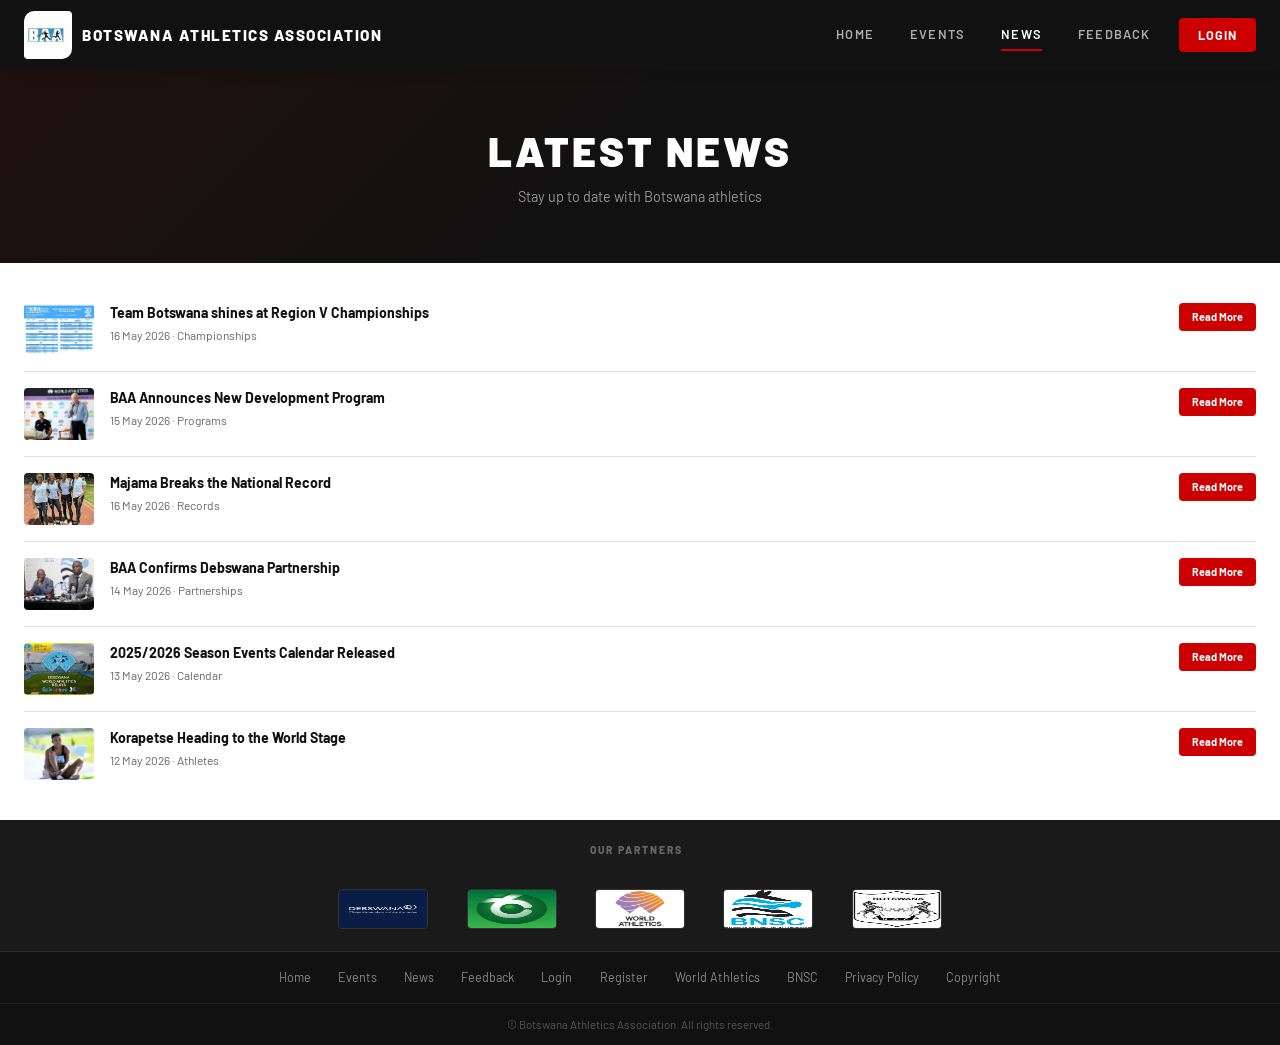
<file: news.html>
<!DOCTYPE html>
<html lang="en">
<head>
  <meta charset="UTF-8" />
  <meta name="viewport" content="width=device-width, initial-scale=1.0" />
  <title>News — BAA</title>
  <link href="https://cdn.jsdelivr.net/npm/bootstrap@5.3.3/dist/css/bootstrap.min.css" rel="stylesheet" />
  <link href="https://cdn.jsdelivr.net/npm/bootstrap-icons@1.11.3/font/bootstrap-icons.css" rel="stylesheet" />
  <link href="https://fonts.googleapis.com/css2?family=Barlow:wght@400;600;700;800;900&display=swap" rel="stylesheet" />
  <link href="styles.css" rel="stylesheet" />
</head>
<body>
  <!-- NAVBAR -->
  <nav class="baa-navbar navbar navbar-expand-lg">
    <div class="container-fluid px-0">
      <a class="navbar-brand" href="index.html">
        <img src="images/botswana-athletics-association.jpg" alt="BAA Logo" class="baa-logo-img" />
        <span class="baa-brand-label">
          <span class="full">BOTSWANA ATHLETICS ASSOCIATION</span>
        </span>
      </a>
      <button class="navbar-toggler border-0" type="button" data-bs-toggle="collapse" data-bs-target="#mainNav" aria-label="Toggle navigation">
        <span class="navbar-toggler-icon" style="filter:invert(1);"></span>
      </button>
      <div class="collapse navbar-collapse" id="mainNav">
        <ul class="navbar-nav ms-auto align-items-lg-center gap-1">
          <li class="nav-item"><a class="nav-link" href="index.html">Home</a></li>
          <li class="nav-item"><a class="nav-link" href="events.html">Events</a></li>
          <li class="nav-item"><a class="nav-link active" href="news.html">News</a></li>
          <li class="nav-item"><a class="nav-link" href="feedback.html">Feedback</a></li>
          <li class="nav-item ms-2"><a class="nav-link btn-login" href="login.html">Login</a></li>
        </ul>
      </div>
    </div>
  </nav>

  <!-- PAGE HERO -->
  <section class="page-hero">
    <div
      class="page-hero-media"
      aria-hidden="true"
      style="background-image: url('https://upload.wikimedia.org/wikipedia/commons/0/0e/Letsile_Tebogo_%28BOT%29_2023.jpg');"
    ></div>
    <h1>Latest News</h1>
    <p>Stay up to date with Botswana athletics</p>
  </section>


  <!-- NEWS PAGES -->
  <main class="news-grid">
    
    <section class="news-page" data-news-page="1">
      <article class="news-item">
        <img class="news-thumb" src="images/eventscalendar.webp" alt="Team Botswana shines at Region V Championships thumbnail" />
        <div class="flex-grow-1">
          <h6>Team Botswana shines at Region V Championships</h6>
          <div class="news-meta">16 May 2026 · Championships</div>
        </div>
        <a href="news-article.html" class="btn-read-more">Read More</a>
      </article>

      <article class="news-item">
        <img class="news-thumb" src="images/workshop.webp" alt="BAA Announces New Development Program thumbnail" />
        <div class="flex-grow-1">
          <h6>BAA Announces New Development Program</h6>
          <div class="news-meta">15 May 2026 · Programs</div>
        </div>
        <a href="news-article.html" class="btn-read-more">Read More</a>
      </article>

      <article class="news-item">
        <img class="news-thumb" src="images/majama.webp" alt="Majama Breaks the National Record thumbnail" />
        <div class="flex-grow-1">
          <h6>Majama Breaks the National Record</h6>
          <div class="news-meta">16 May 2026 · Records</div>
        </div>
        <a href="news-article.html" class="btn-read-more">Read More</a>
      </article>

      <article class="news-item">
        <img class="news-thumb" src="images/developmentproject.webp" alt="BAA Confirms Debswana Partnership thumbnail" />
        <div class="flex-grow-1">
          <h6>BAA Confirms Debswana Partnership</h6>
          <div class="news-meta">14 May 2026 · Partnerships</div>
        </div>
        <a href="news-article.html" class="btn-read-more">Read More</a>
      </article>

      <article class="news-item">
        <img class="news-thumb" src="images/camp.webp" alt="2025/2026 Season Events Calendar Released thumbnail" />
        <div class="flex-grow-1">
          <h6>2025/2026 Season Events Calendar Released</h6>
          <div class="news-meta">13 May 2026 · Calendar</div>
        </div>
        <a href="news-article.html" class="btn-read-more">Read More</a>
      </article>

      <article class="news-item">
        <img class="news-thumb" src="images/keorapetse.webp" alt="Korapetse Heading to the World Stage thumbnail" />
        <div class="flex-grow-1">
          <h6>Korapetse Heading to the World Stage</h6>
          <div class="news-meta">12 May 2026 · Athletes</div>
        </div>
        <a href="news-article.html" class="btn-read-more">Read More</a>
      </article>
    </section>

    <section class="news-page" data-news-page="2" hidden>
      <article class="news-item">
        <img class="news-thumb" src="images/youthmeet.webp" alt="Youth Athletics Meet Attracts Record Entry thumbnail" />
        <div class="flex-grow-1">
          <h6>Youth Athletics Meet Attracts Record Entry</h6>
          <div class="news-meta">11 May 2026 · Youth</div>
        </div>
        <a href="news-article.html" class="btn-read-more">Read More</a>
      </article>

      <article class="news-item">
        <img class="news-thumb" src="images/camp.webp" alt="National Team Camp Opens in Gaborone thumbnail" />
        <div class="flex-grow-1">
          <h6>National Team Camp Opens in Gaborone</h6>
          <div class="news-meta">10 May 2026 · Team News</div>
        </div>
        <a href="news-article.html" class="btn-read-more">Read More</a>
      </article>

      <article class="news-item">
        <img class="news-thumb" src="images/workshop.webp" alt="Coaches Training Workshop Set for June thumbnail" />
        <div class="flex-grow-1">
          <h6>Coaches Training Workshop Set for June</h6>
          <div class="news-meta">9 May 2026 · Coaching</div>
        </div>
        <a href="news-article.html" class="btn-read-more">Read More</a>
      </article>

    <nav aria-label="News pagination" class="baa-pagination mt-3">
      <button type="button" class="page-link-btn" data-news-target="1" aria-label="Previous page">
        <i class="bi bi-chevron-left"></i>
      </button>
      <button type="button" class="page-link-btn active" data-news-target="1">1</button>
      <button type="button" class="page-link-btn" data-news-target="2">2</button>
      <button type="button" class="page-link-btn" data-news-target="2" aria-label="Next page">
        <i class="bi bi-chevron-right"></i>
      </button>
    </nav>
  </main>

  <!-- FOOTER -->
  <footer class="baa-footer">
    <div class="footer-partners">
      <span class="footer-partners-label">Our Partners</span>
      <a href="https://www.debswana.com" target="_blank" rel="noopener" class="partner-link" title="Debswana"><img src="images/debswanalogo.webp" alt="Debswana" /></a>
      <a href="https://www.btc.bw" target="_blank" rel="noopener" class="partner-link" title="BTC"><img src="images/btclogo.webp" alt="BTC" /></a>
      <a href="https://www.worldathletics.org" target="_blank" rel="noopener" class="partner-link" title="World Athletics"><img src="images/worldathleticslogo.jpg" alt="World Athletics" /></a>
      <a href="https://www.bnsc.gov.bw" target="_blank" rel="noopener" class="partner-link" title="BNSC"><img src="images/bnsclogo.jpg" alt="BNSC" /></a>
      <a href="https://www.botswananoc.org" target="_blank" rel="noopener" class="partner-link" title="BOC"><img src="images/bnoc.webp" alt="BOC" /></a>
    </div>
    <div class="footer-links-row">
      <a href="index.html">Home</a>
      <a href="events.html">Events</a>
      <a href="news.html">News</a>
      <a href="feedback.html">Feedback</a>
      <a href="login.html">Login</a>
      <a href="register.html">Register</a>
      <a href="https://www.worldathletics.org" target="_blank" rel="noopener">World Athletics</a>
      <a href="https://www.bnsc.gov.bw" target="_blank" rel="noopener">BNSC</a>
      <a href="#">Privacy Policy</a>
      <a href="#">Copyright</a>
    </div>
    <div class="footer-copy">&copy; Botswana Athletics Association. All rights reserved.</div>
  </footer>

  <script src="https://cdn.jsdelivr.net/npm/bootstrap@5.3.3/dist/js/bootstrap.bundle.min.js"></script>
  <script>
    (() => {
      const pages = Array.from(document.querySelectorAll('[data-news-page]'));
      const controls = Array.from(document.querySelectorAll('[data-news-target]'));

      const setPage = (pageNumber) => {
        pages.forEach((page) => {
          page.hidden = page.dataset.newsPage !== String(pageNumber);
        });

        controls.forEach((control) => {
          control.classList.toggle('active', control.dataset.newsTarget === String(pageNumber));
        });
      };

      controls.forEach((control) => {
        control.addEventListener('click', () => setPage(control.dataset.newsTarget));
      });

      setPage(1);
    })();
  </script>
</body>
</html>
</file>
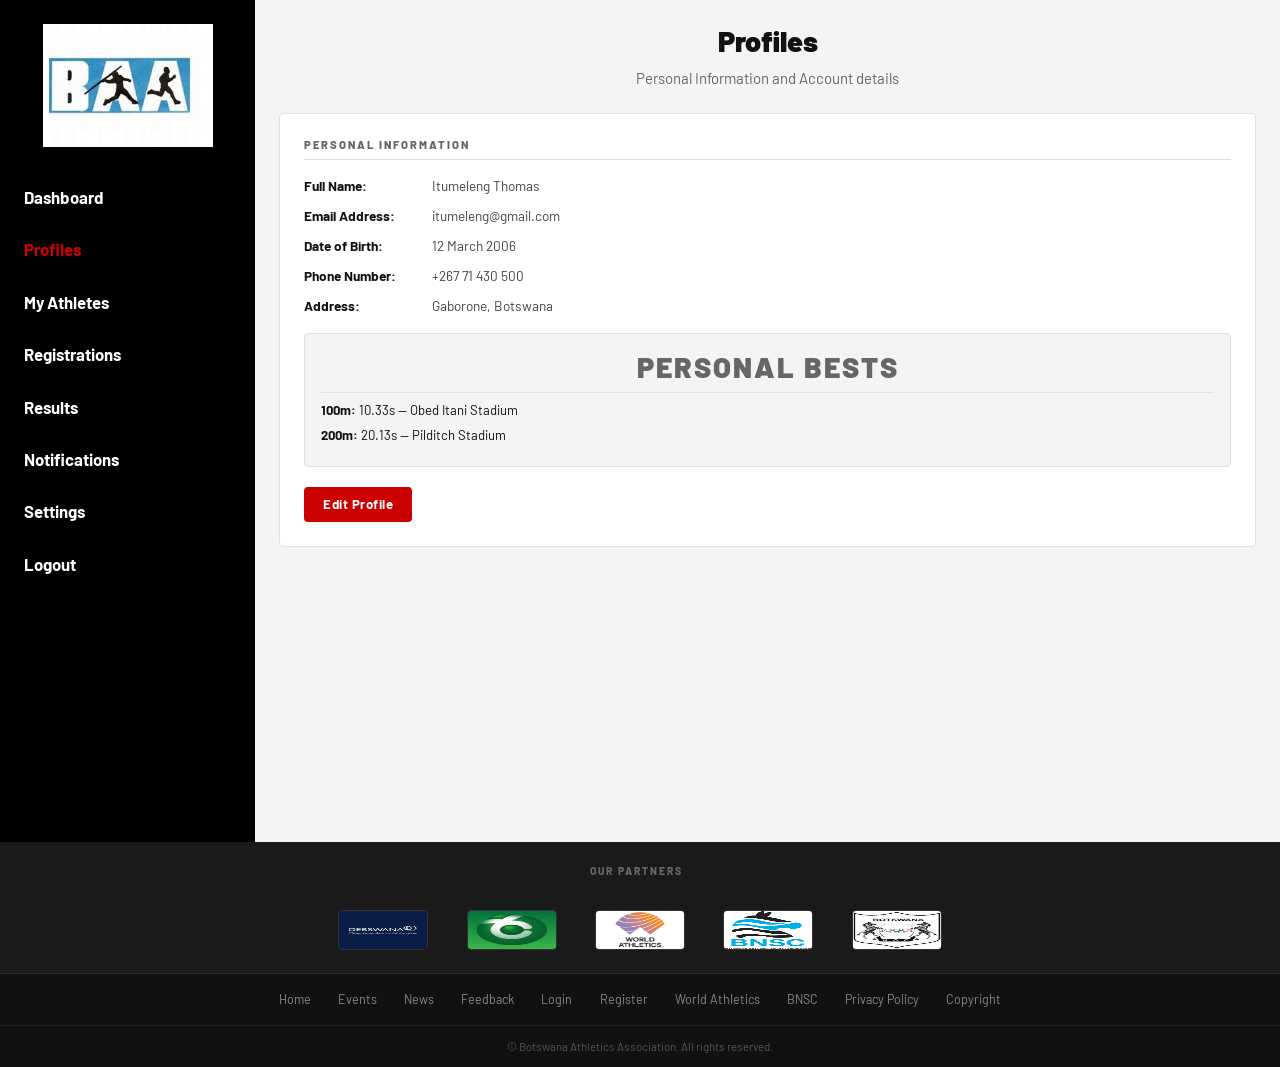
<file: profile.html>
<!DOCTYPE html>
<html lang="en">
<head>
  <meta charset="UTF-8" />
  <meta name="viewport" content="width=device-width, initial-scale=1.0" />
  <title>Profile — BAA</title>
  <link href="https://cdn.jsdelivr.net/npm/bootstrap@5.3.3/dist/css/bootstrap.min.css" rel="stylesheet" />
  <link href="https://cdn.jsdelivr.net/npm/bootstrap-icons@1.11.3/font/bootstrap-icons.css" rel="stylesheet" />
  <link href="https://fonts.googleapis.com/css2?family=Barlow:wght@400;600;700;800;900&display=swap" rel="stylesheet" />
  <link href="styles.css" rel="stylesheet" />
</head>
<body>
  <div class="dashboard-layout">
    <aside class="sidebar" aria-label="Dashboard navigation">
      <div class="sidebar-logo">
        <img src="images/botswana-athletics-association.jpg" alt="BAA Logo" />
      </div>
      <nav>
        <a href="dashboard.html">Dashboard</a>
        <a href="profile.html" class="active-red">Profiles</a>
        <a href="my-athletes.html">My Athletes</a>
        <a href="registrations.html">Registrations</a>
        <a href="results.html">Results</a>
        <a href="notifications.html">Notifications</a>
        <a href="settings.html">Settings</a>
        <a href="login.html">Logout</a>
      </nav>
    </aside>

    <main class="dashboard-main">
      <h1 style="font-size:1.8rem;font-weight:900;margin-bottom:0.5rem;text-align:center;">Profiles</h1>
      <p style="text-align:center;color:var(--grey-text);margin-bottom:1.5rem;">Personal Information and Account details</p>

      <!-- PROFILE INFO -->
      <div class="profile-section">
        <h5>Personal Information</h5>

        <div class="profile-field">
          <span class="profile-field-label">Full Name:</span>
          <span class="profile-field-value">Itumeleng Thomas</span>
        </div>
        <div class="profile-field">
          <span class="profile-field-label">Email Address:</span>
          <span class="profile-field-value">itumeleng@gmail.com</span>
        </div>
        <div class="profile-field">
          <span class="profile-field-label">Date of Birth:</span>
          <span class="profile-field-value">12 March 2006</span>
        </div>
        <div class="profile-field">
          <span class="profile-field-label">Phone Number:</span>
          <span class="profile-field-value">+267 71 430 500</span>
        </div>
        <div class="profile-field">
          <span class="profile-field-label">Address:</span>
          <span class="profile-field-value">Gaborone, Botswana</span>
        </div>

<!-- PERSONAL BESTS -->
        <div class="personal-bests mt-3" id="personalBests">
          <h5 style="font-size:1.8rem;font-weight:900;margin-bottom:0.5rem;text-align:center;">Personal Bests</h5>
          <div class="pb-item"><strong>100m:</strong> <span class="pb-value">10.33s — Obed Itani Stadium</span></div>
          <div class="pb-item"><strong>200m:</strong> <span class="pb-value">20.13s — Pilditch Stadium</span></div>
        </div>

<div style="margin-top:1.2rem;">
          <button class="btn-red" id="editBtn" style="font-size:0.82rem;padding:0.5rem 1.2rem;">Edit Profile</button>
          <button class="btn-red" id="saveBtn" style="font-size:0.82rem;padding:0.5rem 1.2rem;display:none;">Save Changes</button>
          <button class="btn-outline-white" id="cancelBtn" style="font-size:0.82rem;padding:0.5rem 1.2rem;display:none;margin-left:0.5rem;">Cancel</button>
        </div>
      </div>
    </main>
  </div>
    <!-- FOOTER -->
  <footer class="baa-footer">
    <div class="footer-partners">
      <span class="footer-partners-label">Our Partners</span>
<a href="https://www.debswana.com" target="_blank" rel="noopener" class="partner-link" title="Debswana"><img src="images/debswanalogo.webp" alt="Debswana" /></a>
<a href="https://www.btc.bw" target="_blank" rel="noopener" class="partner-link" title="BTC"><img src="images/btclogo.webp" alt="BTC" /></a>
<a href="https://www.worldathletics.org" target="_blank" rel="noopener" class="partner-link" title="World Athletics"><img src="images/worldathleticslogo.jpg" alt="World Athletics" /></a>
<a href="https://www.bnsc.gov.bw" target="_blank" rel="noopener" class="partner-link" title="BNSC"><img src="images/bnsclogo.jpg" alt="BNSC" /></a>
<a href="https://www.botswananoc.org" target="_blank" rel="noopener" class="partner-link" title="BOC"><img src="images/bnoc.webp" alt="BOC" /></a>
    </div>
    <div class="footer-links-row">
      <a href="index.html">Home</a>
      <a href="events.html">Events</a>
      <a href="news.html">News</a>
      <a href="feedback.html">Feedback</a>
      <a href="login.html">Login</a>
      <a href="register.html">Register</a>
      <a href="https://www.worldathletics.org" target="_blank" rel="noopener">World Athletics</a>
      <a href="https://www.bnsc.gov.bw" target="_blank" rel="noopener">BNSC</a>
      <a href="#">Privacy Policy</a>
      <a href="#">Copyright</a>
    </div>
    <div class="footer-copy">&copy; Botswana Athletics Association. All rights reserved.</div>
  </footer>

<script src="https://cdn.jsdelivr.net/npm/bootstrap@5.3.3/dist/js/bootstrap.bundle.min.js"></script>
  <script>
const editBtn = document.getElementById('editBtn');
    const saveBtn = document.getElementById('saveBtn');
    const cancelBtn = document.getElementById('cancelBtn');
    const profileFields = document.querySelectorAll('.profile-field');
    const personalBests = document.getElementById('personalBests');
    const pbItems = document.querySelectorAll('.pb-item');
    let originalValues = {};

    function makeEditable(field, label) {
      const valueSpan = field.querySelector('.profile-field-value');
      const currentValue = valueSpan.textContent;
      originalValues[label] = currentValue;
      const input = document.createElement('input');
      input.type = 'text';
      input.value = currentValue;
      input.className = 'form-control';
      input.style.padding = '0.4rem 0.6rem';
      input.style.fontSize = '0.85rem';
      input.style.marginTop = '0.2rem';
      valueSpan.parentNode.replaceChild(input, valueSpan);
    }

    function makePbEditable(item) {
      const pbValue = item.querySelector('.pb-value');
      const currentValue = pbValue.textContent;
      const label = item.querySelector('strong').textContent;
      originalValues[label] = currentValue;
      const input = document.createElement('input');
      input.type = 'text';
      input.value = currentValue;
      input.className = 'form-control';
      input.style.padding = '0.3rem 0.5rem';
      input.style.fontSize = '0.82rem';
      input.style.width = '100%';
      pbValue.parentNode.replaceChild(input, pbValue);
    }

    function makeReadOnly(field, label) {
      const input = field.querySelector('input');
      if (input) {
        const valueSpan = document.createElement('span');
        valueSpan.className = 'profile-field-value';
        valueSpan.textContent = input.value;
        input.parentNode.replaceChild(valueSpan, input);
      }
    }

    function makePbReadOnly(item) {
      const input = item.querySelector('input');
      if (input) {
        const label = item.querySelector('strong').textContent;
        const valueSpan = document.createElement('span');
        valueSpan.className = 'pb-value';
        valueSpan.textContent = input.value;
        input.parentNode.replaceChild(valueSpan, input);
      }
    }

    editBtn.addEventListener('click', function() {
      profileFields.forEach(field => {
        const label = field.querySelector('.profile-field-label').textContent;
        makeEditable(field, label);
      });
      pbItems.forEach(item => {
        makePbEditable(item);
      });
      editBtn.style.display = 'none';
      saveBtn.style.display = 'inline-block';
      cancelBtn.style.display = 'inline-block';
    });

    saveBtn.addEventListener('click', function() {
      profileFields.forEach(field => {
        const label = field.querySelector('.profile-field-label').textContent;
        makeReadOnly(field, label);
      });
      pbItems.forEach(item => {
        makePbReadOnly(item);
      });
      editBtn.style.display = 'inline-block';
      saveBtn.style.display = 'none';
      cancelBtn.style.display = 'none';
    });

    cancelBtn.addEventListener('click', function() {
      profileFields.forEach(field => {
        const label = field.querySelector('.profile-field-label').textContent;
        const input = field.querySelector('input');
        if (input) {
          const valueSpan = document.createElement('span');
          valueSpan.className = 'profile-field-value';
          valueSpan.textContent = originalValues[label];
          input.parentNode.replaceChild(valueSpan, input);
        }
      });
      pbItems.forEach(item => {
        const label = item.querySelector('strong').textContent;
        const input = item.querySelector('input');
        if (input) {
          const valueSpan = document.createElement('span');
          valueSpan.className = 'pb-value';
          valueSpan.textContent = originalValues[label];
          input.parentNode.replaceChild(valueSpan, input);
        }
      });
      editBtn.style.display = 'inline-block';
      saveBtn.style.display = 'none';
      cancelBtn.style.display = 'none';
    });
  </script>
</body>
</html>
</file>
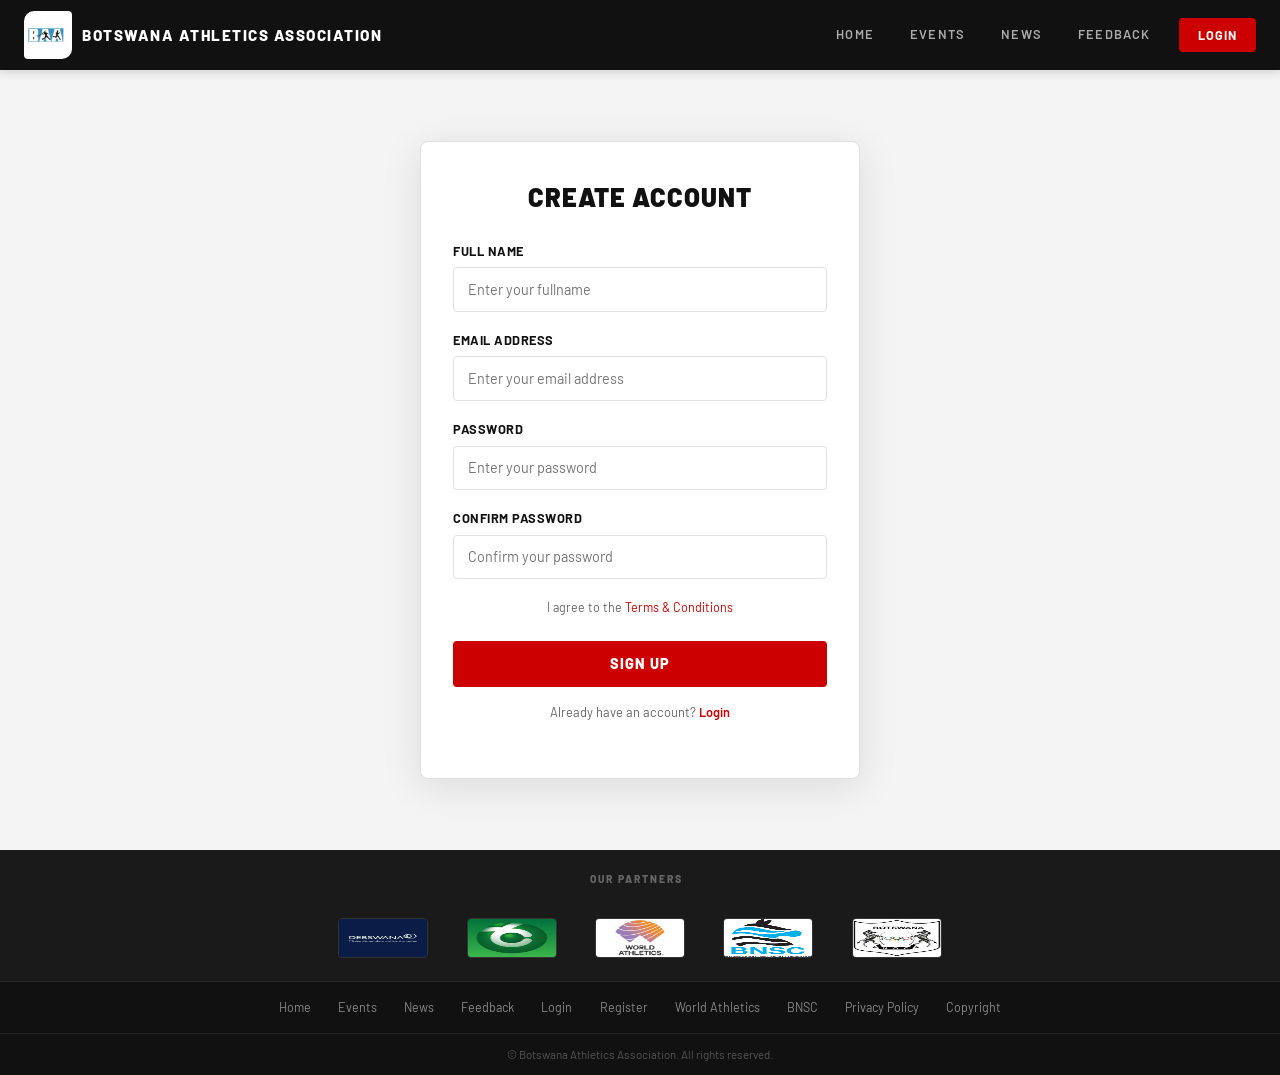
<file: register.html>
<!DOCTYPE html>
<html lang="en">
<head>
  <meta charset="UTF-8" />
  <meta name="viewport" content="width=device-width, initial-scale=1.0" />
  <title>Create Account — BAA</title>
  <link href="https://cdn.jsdelivr.net/npm/bootstrap@5.3.3/dist/css/bootstrap.min.css" rel="stylesheet" />
  <link href="https://fonts.googleapis.com/css2?family=Barlow:wght@400;600;700;800;900&display=swap" rel="stylesheet" />
  <link href="styles.css" rel="stylesheet" />
</head>
<body>
  <!-- NAVBAR -->
  <nav class="baa-navbar navbar navbar-expand-lg">
    <div class="container-fluid px-0">
      <a class="navbar-brand" href="index.html">
        <img src="images/botswana-athletics-association.jpg" alt="BAA Logo" class="baa-logo-img" />
        <span class="baa-brand-label">
          <span class="full">BOTSWANA ATHLETICS ASSOCIATION</span>
        </span>
      </a>
      <button class="navbar-toggler border-0" type="button" data-bs-toggle="collapse" data-bs-target="#mainNav" aria-label="Toggle navigation">
        <span class="navbar-toggler-icon" style="filter:invert(1);"></span>
      </button>
      <div class="collapse navbar-collapse" id="mainNav">
        <ul class="navbar-nav ms-auto align-items-lg-center gap-1">
          <li class="nav-item"><a class="nav-link" href="index.html">Home</a></li>
          <li class="nav-item"><a class="nav-link" href="events.html">Events</a></li>
          <li class="nav-item"><a class="nav-link" href="news.html">News</a></li>
          <li class="nav-item"><a class="nav-link" href="feedback.html">Feedback</a></li>
          <li class="nav-item ms-2"><a class="nav-link btn-login" href="login.html">Login</a></li>
        </ul>
      </div>
    </div>
  </nav>

  <div class="auth-page">
    <div class="auth-card">
      <h2>Create Account</h2>

      <form id="registerForm" novalidate>
        <div class="form-group">
          <label for="fullName">Full Name</label>
          <input type="text" id="fullName" placeholder="Enter your fullname" autocomplete="name" required />
          <span class="text-danger field-err" id="nameErr" style="font-size:0.75rem;display:none;">Please enter your full name.</span>
        </div>

        <div class="form-group">
          <label for="regEmail">Email Address</label>
          <input type="email" id="regEmail" placeholder="Enter your email address" autocomplete="email" required />
          <span class="text-danger field-err" id="regEmailErr" style="font-size:0.75rem;display:none;">Please enter a valid email.</span>
        </div>

        <div class="form-group">
          <label for="regPassword">Password</label>
          <input type="password" id="regPassword" placeholder="Enter your password" autocomplete="new-password" required />
          <span class="text-danger field-err" id="regPassErr" style="font-size:0.75rem;display:none;">Password must be at least 6 characters.</span>
        </div>

        <div class="form-group">
          <label for="confirmPassword">Confirm Password</label>
          <input type="password" id="confirmPassword" placeholder="Confirm your password" autocomplete="new-password" required />
          <span class="text-danger field-err" id="confirmPassErr" style="font-size:0.75rem;display:none;">Passwords do not match.</span>
        </div>

        <p class="terms-text">I agree to the <a href="#">Terms &amp; Conditions</a></p>

        <button type="submit" class="btn-auth">SIGN UP</button>
      </form>

      <p class="auth-footer-text">Already have an account? <a href="login.html">Login</a></p>
    </div>
  </div>

    <!-- FOOTER -->
  <footer class="baa-footer">
    <div class="footer-partners">
      <span class="footer-partners-label">Our Partners</span>
<a href="https://www.debswana.com" target="_blank" rel="noopener" class="partner-link" title="Debswana"><img src="images/debswanalogo.webp" alt="Debswana" /></a>
<a href="https://www.btc.bw" target="_blank" rel="noopener" class="partner-link" title="BTC"><img src="images/btclogo.webp" alt="BTC" /></a>
<a href="https://www.worldathletics.org" target="_blank" rel="noopener" class="partner-link" title="World Athletics"><img src="images/worldathleticslogo.jpg" alt="World Athletics" /></a>
<a href="https://www.bnsc.gov.bw" target="_blank" rel="noopener" class="partner-link" title="BNSC"><img src="images/bnsclogo.jpg" alt="BNSC" /></a>
<a href="https://www.botswananoc.org" target="_blank" rel="noopener" class="partner-link" title="BOC"><img src="images/bnoc.webp" alt="BOC" /></a>
    </div>
    <div class="footer-links-row">
      <a href="index.html">Home</a>
      <a href="events.html">Events</a>
      <a href="news.html">News</a>
      <a href="feedback.html">Feedback</a>
      <a href="login.html">Login</a>
      <a href="register.html">Register</a>
      <a href="https://www.worldathletics.org" target="_blank" rel="noopener">World Athletics</a>
      <a href="https://www.bnsc.gov.bw" target="_blank" rel="noopener">BNSC</a>
      <a href="#">Privacy Policy</a>
      <a href="#">Copyright</a>
    </div>
    <div class="footer-copy">&copy; Botswana Athletics Association. All rights reserved.</div>
  </footer>

  <script src="https://cdn.jsdelivr.net/npm/bootstrap@5.3.3/dist/js/bootstrap.bundle.min.js"></script>
  <script>
    document.getElementById('registerForm').addEventListener('submit', function(e) {
      e.preventDefault();
      const name    = document.getElementById('fullName');
      const email   = document.getElementById('regEmail');
      const pass    = document.getElementById('regPassword');
      const confirm = document.getElementById('confirmPassword');
      let valid = true;

      function setErr(field, errId, show) {
        document.getElementById(errId).style.display = show ? 'block' : 'none';
        field.style.borderColor = show ? '#CC0000' : '';
        if (show) valid = false;
      }

      setErr(name,    'nameErr',        !name.value.trim());
      setErr(email,   'regEmailErr',    !email.value || !email.value.includes('@'));
      setErr(pass,    'regPassErr',     pass.value.length < 6);
      setErr(confirm, 'confirmPassErr', confirm.value !== pass.value);

      if (valid) {
        window.location.href = 'dashboard.html';
      }
    });
  </script>
</body>
</html>
</file>
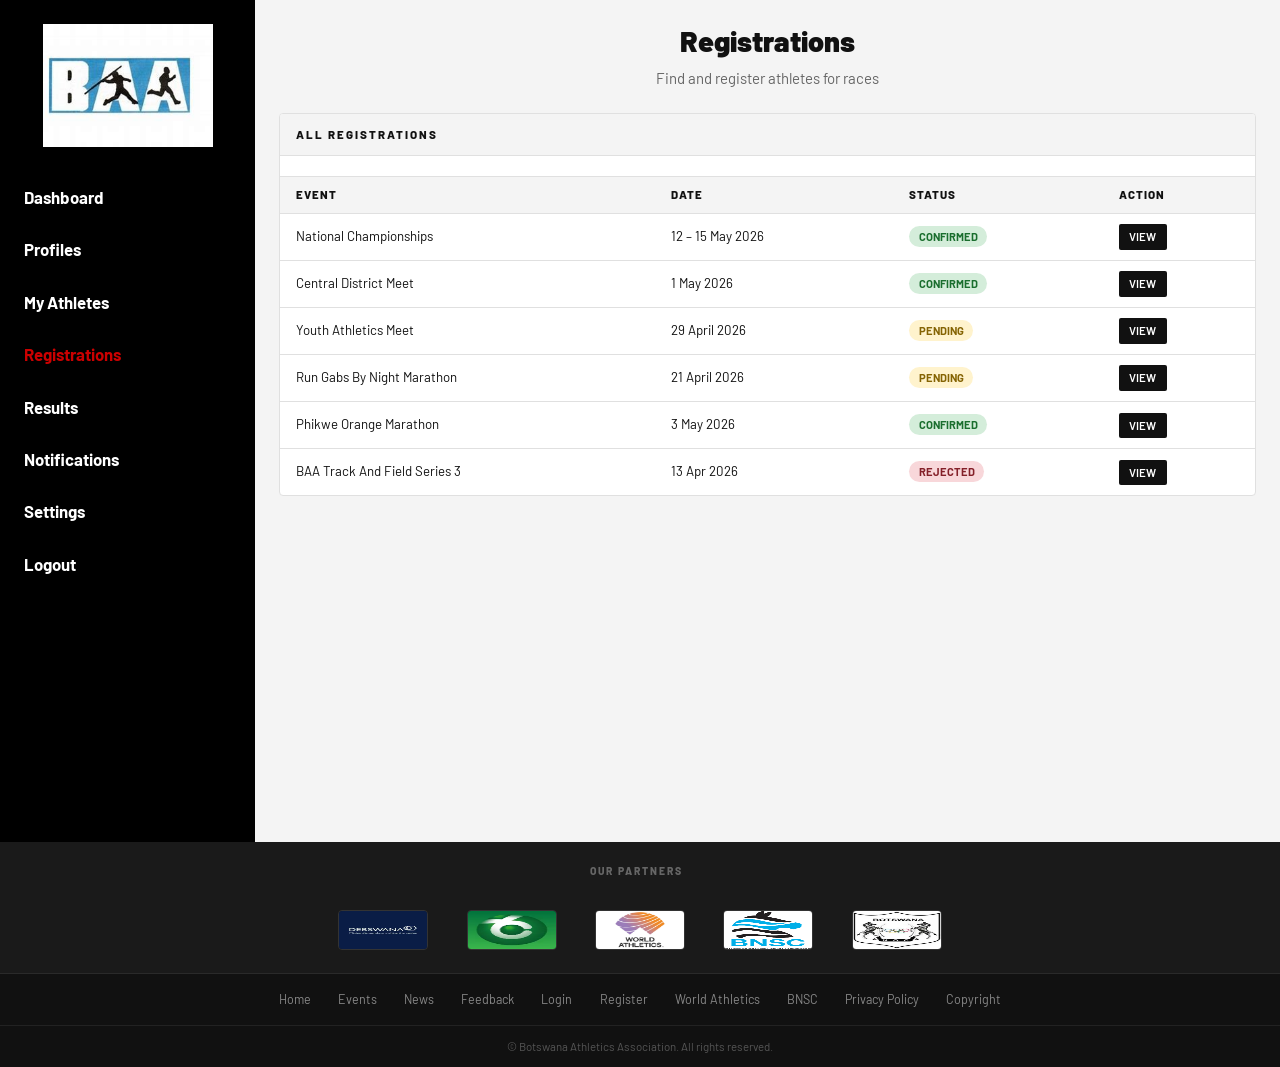
<file: registrations.html>
<!DOCTYPE html>
<html lang="en">
<head>
  <meta charset="UTF-8" />
  <meta name="viewport" content="width=device-width, initial-scale=1.0" />
  <title>Registrations — BAA</title>
  <link href="https://cdn.jsdelivr.net/npm/bootstrap@5.3.3/dist/css/bootstrap.min.css" rel="stylesheet" />
  <link href="https://cdn.jsdelivr.net/npm/bootstrap-icons@1.11.3/font/bootstrap-icons.css" rel="stylesheet" />
  <link href="https://fonts.googleapis.com/css2?family=Barlow:wght@400;600;700;800;900&display=swap" rel="stylesheet" />
  <link href="styles.css" rel="stylesheet" />
</head>
<body>
  <div class="dashboard-layout">
    <aside class="sidebar" aria-label="Dashboard navigation">
      <div class="sidebar-logo">
        <img src="images/botswana-athletics-association.jpg" alt="BAA Logo" />
      </div>
      <nav>
        <a href="dashboard.html">Dashboard</a>
        <a href="profile.html">Profiles</a>
        <a href="my-athletes.html">My Athletes</a>
        <a href="registrations.html" class="active-red">Registrations</a>
        <a href="results.html">Results</a>
        <a href="notifications.html">Notifications</a>
        <a href="settings.html">Settings</a>
        <a href="login.html">Logout</a>
      </nav>
    </aside>

    <main class="dashboard-main">
      <h1 style="font-size:1.8rem;font-weight:900;margin-bottom:0.5rem;text-align:center;">Registrations</h1>
      <p style="text-align:center;color:var(--grey-text);margin-bottom:1.5rem;">Find and register athletes for races</p>

      <!-- LIST VIEW -->
      <div id="listView">
        <div class="dash-card">
          <div class="dash-card-header">All Registrations</div>
          <div style="padding:0.6rem 1rem;border-bottom:1px solid #e0e0e0;font-size:0.78rem;color:#666;">
          </div>
          <table class="dash-table">
            <thead>
              <tr>
                <th>Event</th>
                <th>Date</th>
                <th>Status</th>
                <th>Action</th>
              </tr>
            </thead>
            <tbody>
              <tr>
                <td>National Championships</td>
                <td>12 – 15 May 2026</td>
                <td><span class="badge-confirmed">CONFIRMED</span></td>
                <td><button class="btn-view-sm" onclick="showDetail()">VIEW</button></td>
              </tr>
              <tr>
                <td>Central District Meet</td>
                <td>1 May 2026</td>
                <td><span class="badge-confirmed">CONFIRMED</span></td>
                <td><button class="btn-view-sm" onclick="showDetail()">VIEW</button></td>
              </tr>
              <tr>
                <td>Youth Athletics Meet</td>
                <td>29 April 2026</td>
                <td><span class="badge-pending">PENDING</span></td>
                <td><button class="btn-view-sm" onclick="showDetail()">VIEW</button></td>
              </tr>
              <tr>
                <td>Run Gabs By Night Marathon</td>
                <td>21 April 2026</td>
                <td><span class="badge-pending">PENDING</span></td>
                <td><button class="btn-view-sm" onclick="showDetail()">VIEW</button></td>
              </tr>
              <tr>
                <td>Phikwe Orange Marathon</td>
                <td>3 May 2026</td>
                <td><span class="badge-confirmed">CONFIRMED</span></td>
                <td><button class="btn-view-sm" onclick="showDetail()">VIEW</button></td>
              </tr>
              <tr>
                <td>BAA Track And Field Series 3</td>
                <td>13 Apr 2026</td>
                <td><span class="badge-rejected">REJECTED</span></td>
                <td><button class="btn-view-sm" onclick="showDetail()">VIEW</button></td>
              </tr>
            </tbody>
          </table>
        </div>
      </div>

      <!-- DETAIL VIEW (hidden by default) -->
      <div id="detailView" style="display:none;">
        <div style="margin-bottom:0.8rem;">
          <button onclick="showList()" style="background:none;border:none;color:#CC0000;font-size:0.82rem;cursor:pointer;">← All Registrations</button>
        </div>
        <div class="dash-card">
          <div class="dash-card-header">Registration Detail</div>
          <div style="padding:1.2rem;">
            <div class="info-row"><span class="info-label">Event Name:</span><span class="info-value">National Championships</span></div>
            <div class="info-row"><span class="info-label">Date:</span><span class="info-value">12 – 15 May 2026</span></div>
            <div class="info-row"><span class="info-label">Venue:</span><span class="info-value">Gaborone Stadium</span></div>
            <div class="info-row"><span class="info-label">Category:</span><span class="info-value">Senior Men and Women</span></div>
            <div class="info-row"><span class="info-label">Events:</span><span class="info-value">100m, 200m, 400m</span></div>
            <div class="info-row"><span class="info-label">Status:</span><span class="info-value"><span class="badge-confirmed">CONFIRMED</span></span></div>
            <div class="info-row"><span class="info-label">Registered on:</span><span class="info-value">3 July 2026</span></div>
            <div style="margin-top:1.2rem;">
              <button class="btn-red" style="font-size:0.82rem;">Download Registration</button>
            </div>
          </div>
        </div>
      </div>
    </main>
  </div>
    <!-- FOOTER -->
  <footer class="baa-footer">
    <div class="footer-partners">
      <span class="footer-partners-label">Our Partners</span>
<a href="https://www.debswana.com" target="_blank" rel="noopener" class="partner-link" title="Debswana"><img src="images/debswanalogo.webp" alt="Debswana" /></a>
<a href="https://www.btc.bw" target="_blank" rel="noopener" class="partner-link" title="BTC"><img src="images/btclogo.webp" alt="BTC" /></a>
<a href="https://www.worldathletics.org" target="_blank" rel="noopener" class="partner-link" title="World Athletics"><img src="images/worldathleticslogo.jpg" alt="World Athletics" /></a>
<a href="https://www.bnsc.gov.bw" target="_blank" rel="noopener" class="partner-link" title="BNSC"><img src="images/bnsclogo.jpg" alt="BNSC" /></a>
<a href="https://www.botswananoc.org" target="_blank" rel="noopener" class="partner-link" title="BOC"><img src="images/bnoc.webp" alt="BOC" /></a>
    </div>
    <div class="footer-links-row">
      <a href="index.html">Home</a>
      <a href="events.html">Events</a>
      <a href="news.html">News</a>
      <a href="feedback.html">Feedback</a>
      <a href="login.html">Login</a>
      <a href="register.html">Register</a>
      <a href="https://www.worldathletics.org" target="_blank" rel="noopener">World Athletics</a>
      <a href="https://www.bnsc.gov.bw" target="_blank" rel="noopener">BNSC</a>
      <a href="#">Privacy Policy</a>
      <a href="#">Copyright</a>
    </div>
    <div class="footer-copy">&copy; Botswana Athletics Association. All rights reserved.</div>
  </footer>

  <script src="https://cdn.jsdelivr.net/npm/bootstrap@5.3.3/dist/js/bootstrap.bundle.min.js"></script>
  <script>
    function showDetail() {
      document.getElementById('listView').style.display = 'none';
      document.getElementById('detailView').style.display = 'block';
    }
    function showList() {
      document.getElementById('listView').style.display = 'block';
      document.getElementById('detailView').style.display = 'none';
    }
  </script>
</body>
</html>
</file>
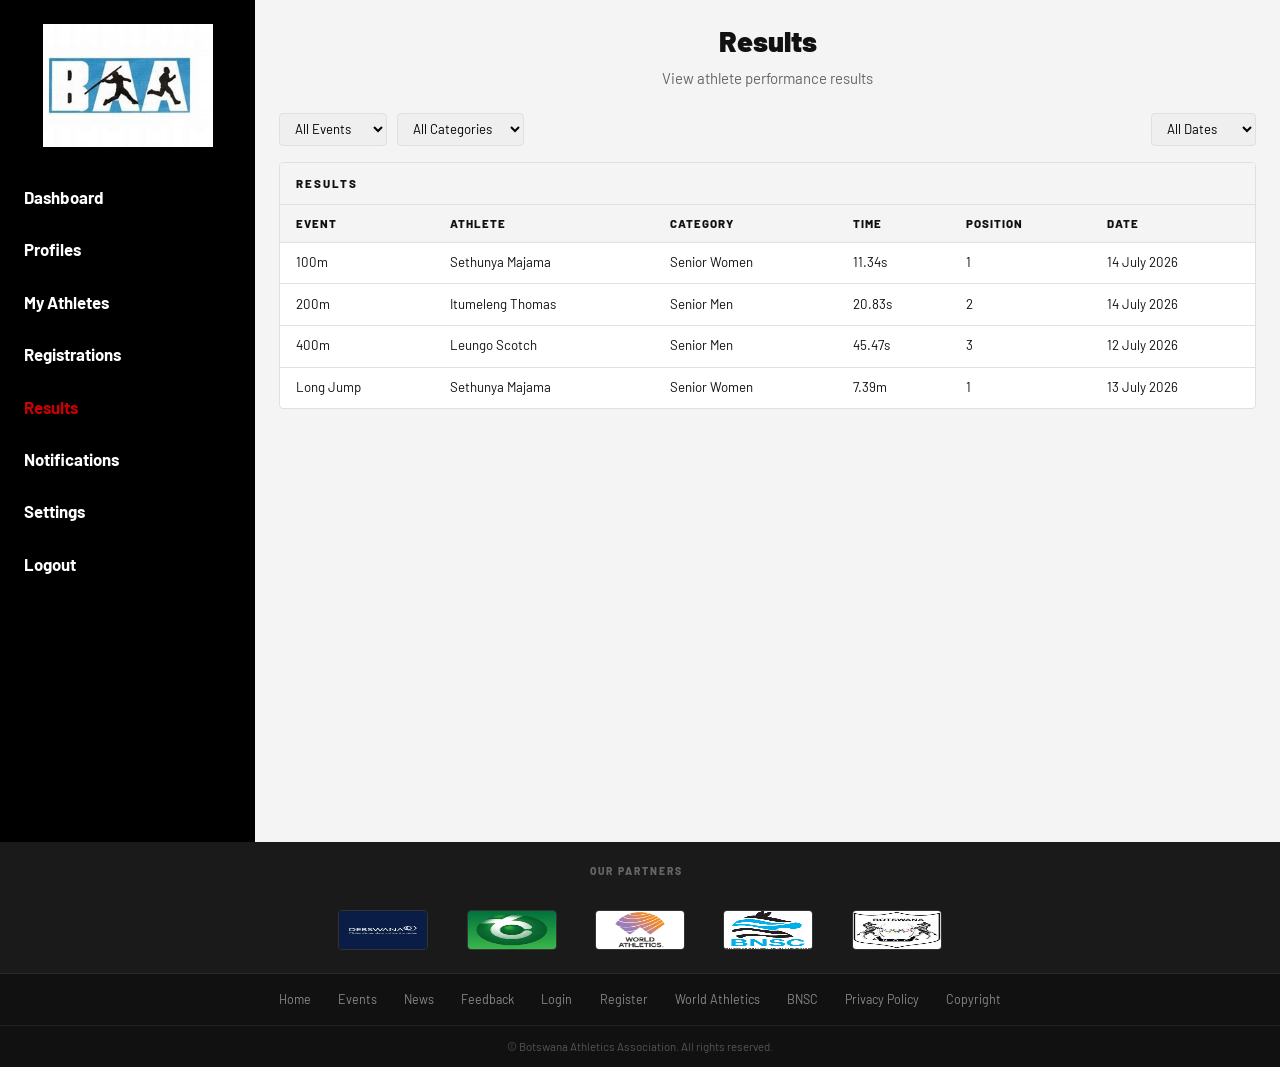
<file: results.html>
<!DOCTYPE html>
<html lang="en">
<head>
  <meta charset="UTF-8" />
  <meta name="viewport" content="width=device-width, initial-scale=1.0" />
  <title>Results — BAA</title>
  <link href="https://cdn.jsdelivr.net/npm/bootstrap@5.3.3/dist/css/bootstrap.min.css" rel="stylesheet" />
  <link href="https://cdn.jsdelivr.net/npm/bootstrap-icons@1.11.3/font/bootstrap-icons.css" rel="stylesheet" />
  <link href="https://fonts.googleapis.com/css2?family=Barlow:wght@400;600;700;800;900&display=swap" rel="stylesheet" />
  <link href="styles.css" rel="stylesheet" />
</head>
<body>
  <div class="dashboard-layout">
    <aside class="sidebar" aria-label="Dashboard navigation">
      <div class="sidebar-logo">
        <img src="images/botswana-athletics-association.jpg" alt="BAA Logo" />
      </div>
      <nav>
        <a href="dashboard.html">Dashboard</a>
        <a href="profile.html">Profiles</a>
        <a href="my-athletes.html">My Athletes</a>
        <a href="registrations.html">Registrations</a>
        <a href="results.html" class="active-red">Results</a>
        <a href="notifications.html">Notifications</a>
        <a href="settings.html">Settings</a>
        <a href="login.html">Logout</a>
      </nav>
    </aside>

    <main class="dashboard-main">
      <h1 style="font-size:1.8rem;font-weight:900;margin-bottom:0.5rem;text-align:center;">Results</h1>
      <p style="text-align:center;color:var(--grey-text);margin-bottom:1.5rem;">View athlete performance results</p>

      <!-- FILTERS -->
      <div style="display:flex;justify-content:space-between;align-items:center;flex-wrap:wrap;margin-bottom:1rem;width:100%;">
        <div style="display:flex;gap:0.6rem;flex-wrap:wrap;">
          <select id="eventFilter" style="border:1px solid #e0e0e0;border-radius:4px;padding:0.4rem 0.7rem;font-size:0.82rem;outline:none;">
            <option value="">All Events</option>
            <option>100m</option>
            <option>200m</option>
            <option>400m</option>
            <option>Long Jump</option>
          </select>
          <select id="categoryFilter" style="border:1px solid #e0e0e0;border-radius:4px;padding:0.4rem 0.7rem;font-size:0.82rem;outline:none;">
            <option value="">All Categories</option>
            <option>Senior Men</option>
            <option>Senior Women</option>
            <option>Junior Men</option>
          </select>
        </div>
        <select id="dateFilter" style="border:1px solid #e0e0e0;border-radius:4px;padding:0.4rem 0.7rem;font-size:0.82rem;outline:none;">
          <option value="">All Dates</option>
          <option>This Month</option>
          <option>This Year</option>
        </select>
      </div>

      <div class="dash-card">
        <div class="dash-card-header">Results</div>
        <table class="dash-table" id="resultsTable">
          <thead>
            <tr>
              <th>Event</th>
              <th>Athlete</th>
              <th>Category</th>
              <th>Time</th>
              <th>Position</th>
              <th>Date</th>
            </tr>
          </thead>
          <tbody>
            <tr data-event="100m" data-category="Senior Women" data-date="14 July 2026">
              <td>100m</td>
              <td>Sethunya Majama</td>
              <td>Senior Women</td>
              <td>11.34s</td>
              <td>1</td>
              <td>14 July 2026</td>
            </tr>
            <tr data-event="200m" data-category="Senior Men" data-date="14 July 2026">
              <td>200m</td>
              <td>Itumeleng Thomas</td>
              <td>Senior Men</td>
              <td>20.83s</td>
              <td>2</td>
              <td>14 July 2026</td>
            </tr>
            <tr data-event="400m" data-category="Senior Men" data-date="12 July 2026">
              <td>400m</td>
              <td>Leungo Scotch</td>
              <td>Senior Men</td>
              <td>45.47s</td>
              <td>3</td>
              <td>12 July 2026</td>
            </tr>
            <tr data-event="Long Jump" data-category="Senior Women" data-date="13 July 2026">
              <td>Long Jump</td>
              <td>Sethunya Majama</td>
              <td>Senior Women</td>
              <td>7.39m</td>
              <td>1</td>
              <td>13 July 2026</td>
            </tr>
          </tbody>
        </table>
      </div>
    </main>
  </div>
    <!-- FOOTER -->
  <footer class="baa-footer">
    <div class="footer-partners">
      <span class="footer-partners-label">Our Partners</span>
      <a href="https://www.debswana.com" target="_blank" rel="noopener" class="partner-link" title="Debswana"><img src="images/debswanalogo.webp" alt="Debswana" /></a>
      <a href="https://www.btc.bw" target="_blank" rel="noopener" class="partner-link" title="BTC"><img src="images/btclogo.webp" alt="BTC" /></a>
      <a href="https://www.worldathletics.org" target="_blank" rel="noopener" class="partner-link" title="World Athletics"><img src="images/worldathleticslogo.jpg" alt="World Athletics" /></a>
      <a href="https://www.bnsc.gov.bw" target="_blank" rel="noopener" class="partner-link" title="BNSC"><img src="images/bnsclogo.jpg" alt="BNSC" /></a>
      <a href="https://www.botswananoc.org" target="_blank" rel="noopener" class="partner-link" title="BOC"><img src="images/bnoc.webp" alt="BOC" /></a>
    </div>
    <div class="footer-links-row">
      <a href="index.html">Home</a>
      <a href="events.html">Events</a>
      <a href="news.html">News</a>
      <a href="feedback.html">Feedback</a>
      <a href="login.html">Login</a>
      <a href="register.html">Register</a>
      <a href="https://www.worldathletics.org" target="_blank" rel="noopener">World Athletics</a>
      <a href="https://www.bnsc.gov.bw" target="_blank" rel="noopener">BNSC</a>
      <a href="#">Privacy Policy</a>
      <a href="#">Copyright</a>
    </div>
    <div class="footer-copy">&copy; Botswana Athletics Association. All rights reserved.</div>
  </footer>

  <script src="https://cdn.jsdelivr.net/npm/bootstrap@5.3.3/dist/js/bootstrap.bundle.min.js"></script>
  <script>
    const eventFilter = document.getElementById('eventFilter');
    const categoryFilter = document.getElementById('categoryFilter');
    const dateFilter = document.getElementById('dateFilter');
    const resultsTable = document.getElementById('resultsTable');
    const rows = resultsTable.querySelectorAll('tbody tr');

    function filterResults() {
      const eventValue = eventFilter.value;
      const categoryValue = categoryFilter.value;
      const dateValue = dateFilter.value;

      rows.forEach(row => {
        const rowEvent = row.getAttribute('data-event');
        const rowCategory = row.getAttribute('data-category');
        const rowDate = row.getAttribute('data-date');

        const eventMatch = !eventValue || rowEvent === eventValue;
        const categoryMatch = !categoryValue || rowCategory === categoryValue;
        const dateMatch = !dateValue || rowDate.includes(dateValue.replace('This ', ''));

        if (eventMatch && categoryMatch && dateMatch) {
          row.style.display = '';
        } else {
          row.style.display = 'none';
        }
      });
    }

    eventFilter.addEventListener('change', filterResults);
    categoryFilter.addEventListener('change', filterResults);
    dateFilter.addEventListener('change', filterResults);
  </script>
</body>
</html>
</file>
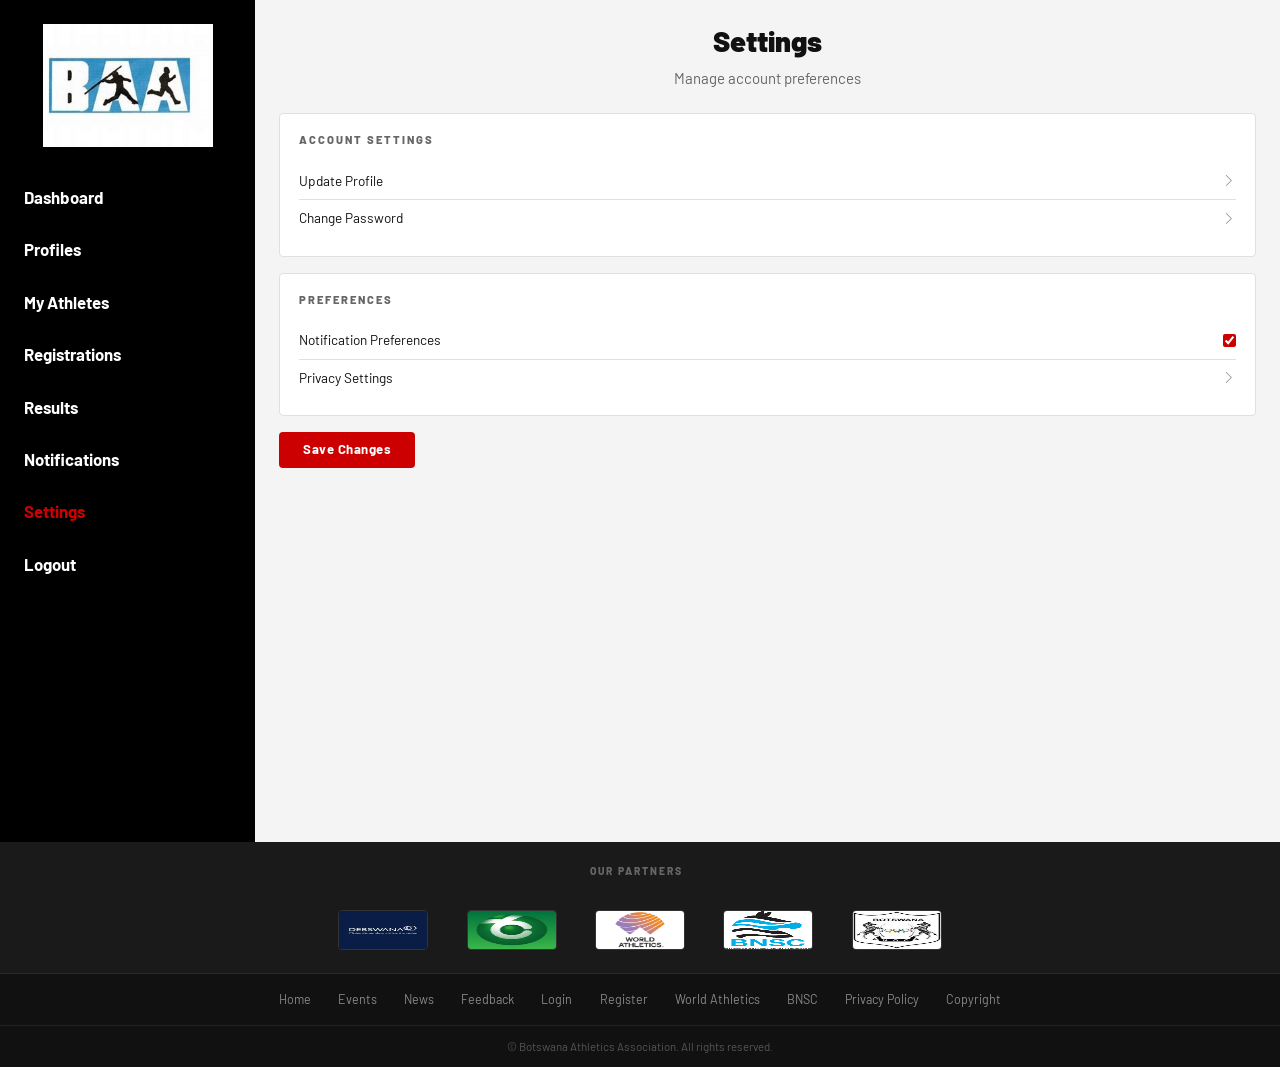
<file: settings.html>
<!DOCTYPE html>
<html lang="en">
<head>
  <meta charset="UTF-8" />
  <meta name="viewport" content="width=device-width, initial-scale=1.0" />
  <title>Settings — BAA</title>
  <link href="https://cdn.jsdelivr.net/npm/bootstrap@5.3.3/dist/css/bootstrap.min.css" rel="stylesheet" />
  <link href="https://cdn.jsdelivr.net/npm/bootstrap-icons@1.11.3/font/bootstrap-icons.css" rel="stylesheet" />
  <link href="https://fonts.googleapis.com/css2?family=Barlow:wght@400;600;700;800;900&display=swap" rel="stylesheet" />
  <link href="styles.css" rel="stylesheet" />
</head>
<body>
  <div class="dashboard-layout">
    <aside class="sidebar" aria-label="Dashboard navigation">
      <div class="sidebar-logo">
        <img src="images/botswana-athletics-association.jpg" alt="BAA Logo" />
      </div>
      <nav>
        <a href="dashboard.html">Dashboard</a>
        <a href="profile.html">Profiles</a>
        <a href="my-athletes.html">My Athletes</a>
        <a href="registrations.html">Registrations</a>
        <a href="results.html">Results</a>
        <a href="notifications.html">Notifications</a>
        <a href="settings.html" class="active-red">Settings</a>
        <a href="login.html">Logout</a>
      </nav>
    </aside>

    <main class="dashboard-main">
      <h1 style="font-size:1.8rem;font-weight:900;margin-bottom:0.5rem;text-align:center;">Settings</h1>
      <p style="text-align:center;color:var(--grey-text);margin-bottom:1.5rem;">Manage account preferences</p>

      <!-- ACCOUNT SETTINGS -->
      <div class="settings-group">
        <h6>Account Settings</h6>
        <div class="settings-row">
          <span>Update Profile</span>
          <i class="bi bi-chevron-right" style="color:#999;"></i>
        </div>
        <div class="settings-row">
          <span>Change Password</span>
          <i class="bi bi-chevron-right" style="color:#999;"></i>
        </div>
      </div>

      <!-- PREFERENCES -->
      <div class="settings-group">
        <h6>Preferences</h6>
        <div class="settings-row">
          <span>Notification Preferences</span>
          <label class="d-flex align-items-center gap-2" style="cursor:pointer;">
            <input type="checkbox" id="notifPref" checked style="accent-color:#CC0000;" />
          </label>
        </div>
        <div class="settings-row">
          <span>Privacy Settings</span>
          <i class="bi bi-chevron-right" style="color:#999;"></i>
        </div>
      </div>

      <button class="btn-red" id="saveBtn" style="font-size:0.82rem;padding:0.5rem 1.5rem;">Save Changes</button>
      <span id="savedMsg" style="display:none;font-size:0.8rem;color:green;margin-left:0.8rem;">Saved!</span>
    </main>
  </div>
    <!-- FOOTER -->
  <footer class="baa-footer">
    <div class="footer-partners">
      <span class="footer-partners-label">Our Partners</span>
<a href="https://www.debswana.com" target="_blank" rel="noopener" class="partner-link" title="Debswana"><img src="images/debswanalogo.webp" alt="Debswana" /></a>
<a href="https://www.btc.bw" target="_blank" rel="noopener" class="partner-link" title="BTC"><img src="images/btclogo.webp" alt="BTC" /></a>
<a href="https://www.worldathletics.org" target="_blank" rel="noopener" class="partner-link" title="World Athletics"><img src="images/worldathleticslogo.jpg" alt="World Athletics" /></a>
<a href="https://www.bnsc.gov.bw" target="_blank" rel="noopener" class="partner-link" title="BNSC"><img src="images/bnsclogo.jpg" alt="BNSC" /></a>
<a href="https://www.botswananoc.org" target="_blank" rel="noopener" class="partner-link" title="BOC"><img src="images/bnoc.webp" alt="BOC" /></a>
    </div>
    <div class="footer-links-row">
      <a href="index.html">Home</a>
      <a href="events.html">Events</a>
      <a href="news.html">News</a>
      <a href="feedback.html">Feedback</a>
      <a href="login.html">Login</a>
      <a href="register.html">Register</a>
      <a href="https://www.worldathletics.org" target="_blank" rel="noopener">World Athletics</a>
      <a href="https://www.bnsc.gov.bw" target="_blank" rel="noopener">BNSC</a>
      <a href="#">Privacy Policy</a>
      <a href="#">Copyright</a>
    </div>
    <div class="footer-copy">&copy; Botswana Athletics Association. All rights reserved.</div>
  </footer>

  <script src="https://cdn.jsdelivr.net/npm/bootstrap@5.3.3/dist/js/bootstrap.bundle.min.js"></script>
  <script>
    document.getElementById('saveBtn').addEventListener('click', function() {
      const msg = document.getElementById('savedMsg');
      msg.style.display = 'inline';
      setTimeout(() => msg.style.display = 'none', 2500);
    });
  </script>
</body>
</html>
</file>
<file: styles.css>
/* ============================================================
   BAA — Botswana Athletics Association
   Global Stylesheet — styles.css
   ============================================================ */

/* --- CSS Variables --- */
:root {
  --red:        #CC0000;
  --red-dark:   #990000;
  --black:      #111111;
  --dark:       #1a1a1a;
  --sidebar-bg: #000000;
  --sidebar-w:  255px;
  --white:      #ffffff;
  --grey-light: #f4f4f4;
  --grey-mid:   #e0e0e0;
  --grey-text:  #666666;
  --font-main:  'Barlow', sans-serif;
  --radius:     4px;
}

/* --- Base Reset --- */
*, *::before, *::after { box-sizing: border-box; margin: 0; padding: 0; }

body {
  font-family: var(--font-main);
  font-size: 15px;
  color: var(--black);
  background: var(--white);
}

a { text-decoration: none; color: inherit; }
img { max-width: 100%; }

/* ============================================================
   NAVBAR
   ============================================================ */

.logo-box {
  width: 78px;
  height: 78px;
  background: #fff;
  border: 0px solid #c40000;
  display: flex;
  align-items: center;
  justify-content: center;
  border-radius: var(--radius);
  overflow: hidden;
}

.logo-box img {
  width: 100%;
  height: 100%;
  object-fit: contain;
}

.brand-text {
  font-family: 'Oswald', sans-serif;
  font-size: 1.8rem;
  font-weight: 700;
  color: white;
  letter-spacing: 1px;
}   
   
.baa-navbar {
  background: var(--black);
  padding: 0 1.5rem;
  position: sticky;
  top: 0;
  z-index: 1030;
  min-height: 70px;
  display: flex;
  align-items: center;
  box-shadow: 0 2px 10px rgba(0,0,0,0.15);
}
.baa-navbar .navbar-brand {
  color: var(--white);
  font-weight: 800;
  font-size: 1.3rem;
  letter-spacing: 2px;
  text-transform: uppercase;
  transition: opacity 0.2s;
}
.baa-navbar .navbar-brand:hover { opacity: 0.85; }
.baa-navbar .nav-link {
  color: rgba(255,255,255,0.65) !important;
  font-size: 0.8rem;
  font-weight: 600;
  text-transform: uppercase;
  letter-spacing: 1.2px;
  padding: 0.5rem 1rem !important;
  transition: all 0.2s ease;
  position: relative;
}
.baa-navbar .nav-link::after {
  content: '';
  position: absolute;
  bottom: 2px;
  left: 1rem;
  right: 1rem;
  height: 2px;
  background: var(--red);
  transform: scaleX(0);
  transition: transform 0.25s ease;
  transform-origin: left;
}
.baa-navbar .nav-link:hover {
  color: var(--white) !important;
}
.baa-navbar .nav-link:hover::after {
  transform: scaleX(1);
}
.baa-navbar .nav-link.active {
  color: var(--white) !important;
}
.baa-navbar .nav-link.active::after {
  transform: scaleX(1);
}
.baa-navbar .btn-signup {
  background: var(--red);
  color: var(--white) !important;
  border-radius: var(--radius);
  padding: 0.5rem 1.2rem !important;
  font-weight: 700;
  font-size: 0.78rem;
  letter-spacing: 1px;
  transition: all 0.2s;
}
.baa-navbar .btn-signup:hover {
  background: var(--red-dark);
  transform: translateY(-1px);
  box-shadow: 0 4px 12px rgba(204,0,0,0.3);
}

/* ============================================================
   FOOTER
   ============================================================ */
.baa-footer {
  background: var(--black);
  color: #aaa;
  font-size: 0.78rem;
  padding: 1.1rem 1.5rem;
  text-align: center;
}
.baa-footer a { color: #ccc; margin: 0 0.5rem; }
.baa-footer a:hover { color: var(--white); }

/* --- Partner logos strip --- */
.partners-strip {
  background: var(--grey-light);
  border-top: 1px solid var(--grey-mid);
  border-bottom: 1px solid var(--grey-mid);
  padding: 0.9rem 1.5rem;
  display: flex;
  align-items: center;
  gap: 1.5rem;
  flex-wrap: wrap;
}
.partners-strip span {
  font-size: 0.72rem;
  font-weight: 700;
  color: var(--grey-text);
  text-transform: uppercase;
  letter-spacing: 1px;
}
.partner-logo-placeholder {
  width: 70px;
  height: 34px;
  background: var(--grey-mid);
  border-radius: 3px;
  display: inline-block;
}

/* ============================================================
   HOME PAGE
   ============================================================ */

/* Hero */
.hero-section {
  background: var(--black);
  color: var(--white);
  min-height: 340px;
  padding: 4rem 2rem 3rem;
  display: flex;
  align-items: flex-start;
  position: relative;
  overflow: hidden;
}
.hero-section::after {
  content: '';
  position: absolute;
  right: 0; top: 0; bottom: 0;
  width: 45%;
  background: linear-gradient(135deg, #222 0%, #333 100%);
  clip-path: polygon(8% 0%, 100% 0%, 100% 100%, 0% 100%);
}
.hero-text { position: relative; z-index: 2; max-width: 520px; }
.hero-text h1 {
  font-size: clamp(1.9rem, 4vw, 3rem);
  font-weight: 900;
  line-height: 1.1;
  text-transform: uppercase;
}
.hero-text h1 span { color: var(--red); }
.hero-text p { color: #bbb; margin-top: 1rem; font-size: 0.95rem; max-width: 380px; }
.hero-buttons { margin-top: 1.5rem; display: flex; gap: 0.8rem; flex-wrap: wrap; }

/* Improved buttons */
.btn-red {
  background: var(--red);
  color: var(--white);
  border: none;
  border-radius: var(--radius);
  padding: 0.6rem 1.5rem;
  font-weight: 700;
  font-size: 0.85rem;
  letter-spacing: 0.5px;
  transition: all 0.25s ease;
  cursor: pointer;
  display: inline-block;
}
.btn-red:hover {
  background: var(--red-dark);
  color: var(--white);
  transform: translateY(-1px);
  box-shadow: 0 4px 12px rgba(204,0,0,0.3);
}
.btn-outline-white {
  background: transparent;
  color: var(--white);
  border: 2px solid rgba(255,255,255,0.3);
  border-radius: var(--radius);
  padding: 0.6rem 1.5rem;
  font-weight: 700;
  font-size: 0.85rem;
  transition: all 0.25s ease;
  display: inline-block;
}
.btn-outline-white:hover {
  border-color: var(--white);
  color: var(--white);
  background: rgba(255,255,255,0.08);
  transform: translateY(-1px);
}

/* ============================================================
   SECTION HEADERS (Homepage)
   ============================================================ */
.section-header {
  display: flex;
  align-items: center;
  justify-content: space-between;
  margin-bottom: 1.2rem;
  border-bottom: 2px solid var(--grey-mid);
  padding-bottom: 0.6rem;
}
.section-header h2,
.section-title {
  font-size: 0.72rem;
  font-weight: 800;
  letter-spacing: 2.5px;
  text-transform: uppercase;
  color: var(--grey-text);
  margin: 0;
}
.section-header a {
  font-size: 0.78rem;
  color: var(--red);
  font-weight: 700;
  text-transform: uppercase;
  letter-spacing: 1px;
  transition: opacity 0.2s;
}
.section-header a:hover { opacity: 0.7; }

/* ============================================================
   EVENT STRIPS (Homepage Upcoming Events - legacy)
   ============================================================ */
.event-strip {
  display: flex;
  align-items: flex-start;
  gap: 1rem;
  padding: 1rem 1.2rem;
  border: 1px solid var(--grey-mid);
  border-radius: var(--radius);
  color: inherit;
  text-decoration: none;
  transition: all 0.2s ease;
  background: var(--white);
}
.event-strip:hover {
  border-color: var(--red);
  box-shadow: 0 2px 12px rgba(0,0,0,0.06);
  transform: translateX(4px);
}
.event-strip .event-date {
  font-size: 0.78rem;
  font-weight: 800;
  color: var(--red);
  min-width: 64px;
  flex-shrink: 0;
  line-height: 1.3;
}
.event-strip h6 {
  font-size: 0.9rem;
  font-weight: 700;
  margin: 0;
  color: var(--black);
}
.event-strip small {
  font-size: 0.78rem;
  color: var(--grey-text);
  display: flex;
  align-items: center;
  gap: 0.3rem;
  margin-top: 0.2rem;
}
.event-strip small i { font-size: 0.85rem; }

/* ============================================================
   UPCOMING EVENTS CARDS (Homepage)
   ============================================================ */
.upcoming-events-row { width: 100%; }

.upcoming-events-grid {
  display: flex;
  gap: 1rem;
  flex-wrap: nowrap;
  justify-content: center; /* centers the 3 cards */
  align-items: stretch;
  margin-bottom: 0.9rem;
}

.event-card {
  width: 100%;
  max-width: 320px;
  flex: 1 1 0;
  border: 1px solid var(--grey-mid);
  border-radius: var(--radius);
  background: var(--white);
  padding: 0;
  overflow: hidden;
  color: inherit;
  text-decoration: none;
  transition: all 0.2s ease;
  box-shadow: 0 2px 10px rgba(0,0,0,0.03);
}

.event-card:hover {
  border-color: var(--red);
  transform: translateY(-2px);
  box-shadow: 0 6px 20px rgba(0,0,0,0.07);
}

.event-card-top {
  display: flex;
  align-items: center;
  justify-content: space-between;
  gap: 0.75rem;
  padding: 0.8rem 1rem;
  border-bottom: 1px solid var(--grey-mid);
  background: var(--grey-light);
}

.event-card-date {
  font-size: 0.78rem;
  font-weight: 900;
  color: var(--red);
  text-transform: uppercase;
  letter-spacing: 0.6px;
}

.event-card-icon {
  width: 34px;
  height: 34px;
  border-radius: var(--radius);
  background: var(--white);
  border: 1px solid var(--grey-mid);
  display: flex;
  align-items: center;
  justify-content: center;
  color: var(--red);
  flex-shrink: 0;
}

.event-card-icon i { font-size: 1rem; }

.event-card-body {
  padding: 0.95rem 1rem 1.05rem;
}

.event-card-title {
  font-size: 0.95rem;
  font-weight: 900;
  color: var(--black);
  margin-bottom: 0.4rem;
  line-height: 1.25;
}

.event-card-place {
  font-size: 0.78rem;
  color: var(--grey-text);
  display: flex;
  align-items: center;
  gap: 0.35rem;
}

.upcoming-events-footer {
  display: flex;
  justify-content: center; /* centers "View All Events" */
  margin-top: 0.25rem;
}

/* Stack cards on smaller screens */
@media (max-width: 992px) {
  .upcoming-events-grid {
    flex-wrap: wrap;
    justify-content: center;
  }
  .event-card {
    max-width: 420px;
    flex: 0 1 360px;
  }
}

/* ============================================================
   NEWS ITEMS (Homepage)
   ============================================================ */
.news-item {
  display: flex;
  align-items: flex-start;
  gap: 1rem;
  padding: 1rem 0;
  border-bottom: 1px solid var(--grey-mid);
  transition: background 0.15s;
}
.news-item:hover { background: rgba(0,0,0,0.01); }
.news-item:last-child { border-bottom: none; }
.news-thumb {
  width: 70px;
  height: 52px;
  background: var(--grey-mid);
  border-radius: var(--radius);
  flex-shrink: 0;
  overflow: hidden;
  object-fit: cover;
  object-position: center;
  display: block;
}
.news-item h6 {
  font-size: 0.88rem;
  font-weight: 700;
  margin: 0;
  line-height: 1.35;
  color: var(--black);
  transition: color 0.2s;
}
.news-item:hover h6 { color: var(--red); }
.news-item .news-meta {
  font-size: 0.75rem;
  color: var(--grey-text);
  margin-top: 0.25rem;
}
.btn-read-more {
  background: var(--red);
  color: var(--white);
  font-size: 0.68rem;
  font-weight: 700;
  border: none;
  border-radius: var(--radius);
  padding: 0.35rem 0.8rem;
  white-space: nowrap;
  flex-shrink: 0;
  transition: all 0.2s;
  text-decoration: none;
  display: inline-flex;
  align-items: center;
}
.btn-read-more:hover {
  background: var(--red-dark);
  transform: translateY(-1px);
  box-shadow: 0 2px 8px rgba(204,0,0,0.25);
}

/* ============================================================
   PAGINATION (Homepage + Events)
   ============================================================ */
.pagination-baa,
.baa-pagination {
  display: flex;
  gap: 0.35rem;
  justify-content: center;
  padding: 1.5rem 0 0;
  list-style: none;
  margin: 0;
}
.pagination-baa .page-item { display: inline-block; }
.pagination-baa .page-link,
.baa-pagination a {
  display: inline-flex;
  align-items: center;
  justify-content: center;
  min-width: 36px;
  height: 36px;
  border: 1px solid var(--grey-mid);
  border-radius: var(--radius);
  padding: 0.35rem 0.7rem;
  font-size: 0.82rem;
  font-weight: 600;
  color: var(--black);
  text-decoration: none;
  transition: all 0.2s;
}
.pagination-baa .page-link:hover,
.baa-pagination a:hover:not(.active),
.page-link-btn:hover:not(.active) {
  border-color: var(--black);
  background: var(--grey-light);
}
.pagination-baa .page-item.active .page-link,
.baa-pagination a.active,
.page-link-btn.active {
  background: var(--red);
  color: var(--white);
  border-color: var(--red);
}
.pagination-baa .page-item.disabled .page-link {
  color: var(--grey-mid);
  pointer-events: none;
}
.page-link-btn {
  display: inline-flex;
  align-items: center;
  justify-content: center;
  min-width: 36px;
  height: 36px;
  border: 1px solid var(--grey-mid);
  border-radius: var(--radius);
  padding: 0.35rem 0.7rem;
  font-size: 0.82rem;
  font-weight: 600;
  color: var(--black);
  background: var(--white);
  text-decoration: none;
  transition: all 0.2s;
  cursor: pointer;
}
.page-link-btn i {
  font-size: 0.9rem;
  line-height: 1;
}
.page-link-btn:focus {
  outline: none;
  box-shadow: 0 0 0 3px rgba(204,0,0,0.12);
}

/* ============================================================
   EVENTS PAGE
   ============================================================ */
.page-hero {
  background: var(--black);
  color: var(--white);
  padding: 3.5rem 1.5rem 2.5rem;
  text-align: center;
  position: relative;
  overflow: hidden;
}
.page-hero::before {
  content: '';
  position: absolute;
  top: 0; left: 0; right: 0; bottom: 0;
  background: linear-gradient(135deg, rgba(204,0,0,0.08) 0%, transparent 50%);
  pointer-events: none;
}
.page-hero h1 {
  font-size: clamp(1.8rem, 4vw, 2.6rem);
  font-weight: 900;
  text-transform: uppercase;
  letter-spacing: 3px;
  position: relative;
}
.page-hero p {
  color: rgba(255,255,255,0.55);
  font-size: 0.9rem;
  margin-top: 0.6rem;
  position: relative;
  max-width: 400px;
  margin-left: auto;
  margin-right: auto;
}

.events-filters {
  background: var(--white);
  border-bottom: 1px solid var(--grey-mid);
  padding: 1rem 1.5rem;
  display: flex;
  gap: 0.8rem;
  flex-wrap: wrap;
  align-items: center;
}
.events-filters input,
.events-filters select {
  border: 1.5px solid var(--grey-mid);
  border-radius: var(--radius);
  padding: 0.55rem 0.9rem;
  font-size: 0.85rem;
  outline: none;
  background: var(--white);
  transition: all 0.2s;
  color: var(--black);
}
.events-filters input:focus,
.events-filters select:focus {
  border-color: var(--red);
  box-shadow: 0 0 0 3px rgba(204,0,0,0.08);
}
.events-filters input::placeholder { color: #aaa; }

.events-list { padding: 1.5rem; }
.event-row {
  display: flex;
  align-items: center;
  justify-content: space-between;
  border-bottom: 1px solid var(--grey-mid);
  padding: 1.1rem 0;
  flex-wrap: wrap;
  gap: 0.6rem;
  transition: background 0.15s;
}
.event-row:hover { background: rgba(0,0,0,0.015); }
.event-row-info { display: flex; align-items: center; gap: 1rem; }
.event-date-badge {
  background: var(--black);
  color: var(--white);
  border-radius: var(--radius);
  padding: 0.45rem 0.85rem;
  font-size: 0.72rem;
  font-weight: 800;
  text-align: center;
  min-width: 68px;
  line-height: 1.4;
  letter-spacing: 0.5px;
}
.event-row h6 { font-weight: 700; margin: 0; font-size: 0.92rem; }
.event-row .event-sub {
  font-size: 0.78rem;
  color: var(--grey-text);
  margin-top: 0.15rem;
  display: flex;
  align-items: center;
  gap: 0.2rem;
}
.event-row .event-sub i { font-size: 0.85rem; }
.btn-view-details {
  background: transparent;
  border: 1.5px solid var(--grey-mid);
  border-radius: var(--radius);
  padding: 0.45rem 1rem;
  font-size: 0.78rem;
  font-weight: 600;
  transition: all 0.2s;
  cursor: pointer;
  color: var(--black);
}
.btn-view-details:hover {
  border-color: var(--red);
  color: var(--red);
  background: rgba(204,0,0,0.04);
}

/* Pagination */
.baa-pagination { display: flex; gap: 0.3rem; justify-content: center; padding: 1.5rem; }
.baa-pagination a {
  border: 1px solid var(--grey-mid);
  border-radius: var(--radius);
  padding: 0.35rem 0.75rem;
  font-size: 0.82rem;
  font-weight: 600;
}
.baa-pagination a.active { background: var(--red); color: var(--white); border-color: var(--red); }
.baa-pagination a:hover:not(.active) { border-color: var(--black); }

/* ============================================================
   EVENT DETAIL PAGE
   ============================================================ */
.breadcrumb-bar {
  background: var(--grey-light);
  border-bottom: 1px solid var(--grey-mid);
  padding: 0.6rem 1.5rem;
  font-size: 0.78rem;
  color: var(--grey-text);
}
.breadcrumb-bar a { color: var(--red); }

.event-detail-wrap { padding: 2rem 1.5rem; }
.event-detail-wrap h2 { font-size: 1.5rem; font-weight: 900; text-transform: uppercase; }
.event-detail-wrap .event-dates { color: var(--red); font-size: 0.85rem; margin: 0.3rem 0 1rem; }
.event-description { font-size: 0.9rem; line-height: 1.7; color: #333; }

.event-info-table { margin-top: 1.5rem; }
.event-info-table h5 {
  font-size: 0.7rem;
  font-weight: 800;
  letter-spacing: 2px;
  text-transform: uppercase;
  color: var(--grey-text);
  margin-bottom: 0.8rem;
  border-bottom: 2px solid var(--grey-mid);
  padding-bottom: 0.4rem;
}
.info-row { display: flex; gap: 1rem; padding: 0.5rem 0; border-bottom: 1px solid var(--grey-mid); font-size: 0.85rem; }
.info-label { font-weight: 700; min-width: 110px; }
.info-value { color: #333; }

.detail-action-btns { display: flex; gap: 0.8rem; margin-top: 1.5rem; flex-wrap: wrap; }

/* ============================================================
   NEWS PAGE
   ============================================================ */
.news-grid { padding: 1.5rem; }
.news-card {
  border: 1px solid var(--grey-mid);
  border-radius: var(--radius);
  overflow: hidden;
  height: 100%;
  display: flex;
  flex-direction: column;
}
.news-card-thumb {
  background: var(--grey-mid);
  height: 160px;
}
.news-card-body { padding: 1rem; flex: 1; }
.news-card-body h6 { font-weight: 700; font-size: 0.9rem; line-height: 1.4; }
.news-card-meta { font-size: 0.72rem; color: var(--grey-text); margin-bottom: 0.4rem; }
.news-card-excerpt { font-size: 0.82rem; color: #555; }
.news-card-footer { padding: 0.7rem 1rem; border-top: 1px solid var(--grey-mid); }

/* ============================================================
   NEWS ARTICLE PAGE
   ============================================================ */
.article-wrap { max-width: 760px; margin: 0 auto; padding: 2rem 1.5rem; }
.article-wrap h1 { font-size: clamp(1.3rem, 3vw, 2rem); font-weight: 900; line-height: 1.2; text-transform: uppercase; }
.article-wrap .article-meta { color: var(--grey-text); font-size: 0.8rem; margin: 0.8rem 0 1.5rem; }
.article-image {
  width: 100%;
  height: 300px;
  background: var(--grey-mid);
  border-radius: var(--radius);
  margin-bottom: 1.5rem;
}
.article-body { font-size: 0.95rem; line-height: 1.8; color: #333; }
.article-nav { display: flex; gap: 0.8rem; margin-top: 2rem; }

/* ============================================================
   AUTH PAGES (Login / Register)
   ============================================================ */
.auth-page { background: var(--grey-light); min-height: calc(100vh - 120px); display: flex; align-items: center; justify-content: center; padding: 2rem; }
.auth-card {
  background: var(--white);
  border: 1px solid var(--grey-mid);
  border-radius: 8px;
  padding: 2.5rem 2rem;
  width: 100%;
  max-width: 440px;
  box-shadow: 0 8px 40px rgba(0,0,0,0.1);
}
.auth-card h2 { font-size: 1.6rem; font-weight: 900; text-transform: uppercase; text-align: center; margin-bottom: 1.8rem; letter-spacing: 1px; }
.form-group { margin-bottom: 1.2rem; }
.form-group label { font-size: 0.8rem; font-weight: 700; margin-bottom: 0.4rem; display: block; color: var(--black); text-transform: uppercase; letter-spacing: 0.5px; }
.form-group input {
  width: 100%;
  border: 1.5px solid var(--grey-mid);
  border-radius: var(--radius);
  padding: 0.65rem 0.9rem;
  font-size: 0.9rem;
  outline: none;
  transition: all 0.2s;
  background: var(--white);
}
.form-group input:focus {
  border-color: var(--red);
  box-shadow: 0 0 0 3px rgba(204,0,0,0.08);
}
.btn-auth {
  width: 100%;
  background: var(--red);
  color: var(--white);
  border: none;
  border-radius: var(--radius);
  padding: 0.75rem;
  font-weight: 800;
  font-size: 0.9rem;
  letter-spacing: 1px;
  text-transform: uppercase;
  cursor: pointer;
  margin-top: 0.5rem;
  transition: background 0.2s;
}
.btn-auth:hover { background: var(--red-dark); }
.auth-footer-text { text-align: center; font-size: 0.8rem; margin-top: 1rem; color: var(--grey-text); }
.auth-footer-text a { color: var(--red); font-weight: 600; }
.forgot-link { font-size: 0.78rem; color: var(--red); display: block; text-align: right; margin-top: 0.2rem; }
.terms-text { font-size: 0.78rem; color: var(--grey-text); text-align: center; margin-top: 0.8rem; }
.terms-text a { color: var(--red); }

/* ============================================================
   DASHBOARD (Sidebar layout)
   ============================================================ */
.dashboard-layout { display: flex; min-height: calc(100vh - 58px); }

.sidebar {
  width: var(--sidebar-w);
  background: var(--sidebar-bg);
  color: var(--white);
  padding: 1.5rem 0;
  flex-shrink: 0;
  position: sticky;
  top: 58px;
  height: calc(100vh - 58px);
  overflow-y: auto;
  display: flex;
  flex-direction: column;
}
.sidebar .sidebar-logo {
  padding: 0 1.2rem 1.5rem;
  text-align: center;
}
.sidebar .sidebar-logo img {
  width: 170px;
  height: auto;
  object-fit: contain;
}
.sidebar .welcome-msg {
  font-size: 0.68rem;
  letter-spacing: 1.5px;
  text-transform: uppercase;
  color: #888;
  padding: 0 1.2rem;
  margin-bottom: 1rem;
}
.sidebar nav {
  display: flex;
  flex-direction: column;
  flex: 1;
}
.sidebar nav a {
  display: block;
  padding: 0.85rem 1.5rem;
  color: #fff;
  font-size: 1.05rem;
  font-weight: 700;
  transition: color 0.15s, background 0.15s;
  text-decoration: none;
}
.sidebar nav a:hover { color: var(--red); background: rgba(255,255,255,0.03); }
.sidebar nav a.active { color: var(--red) !important; }
.sidebar nav a.active-red { color: var(--red) !important; }

.dashboard-main { flex: 1; background: var(--grey-light); padding: 1.5rem; overflow-x: hidden; }

/* Dashboard stats */
.stat-cards { display: flex; gap: 1rem; margin-bottom: 1.5rem; flex-wrap: wrap; }
.stat-card {
  background: var(--white);
  border: 1px solid var(--grey-mid);
  border-radius: var(--radius);
  padding: 1rem 1.5rem;
  flex: 1;
  min-width: 110px;
  text-align: center;
}
.stat-card .stat-num { font-size: 2rem; font-weight: 900; color: var(--red); }
.stat-card .stat-label { font-size: 0.68rem; font-weight: 700; text-transform: uppercase; letter-spacing: 1px; color: var(--grey-text); }

/* Tables in dashboard */
.dash-card {
  background: var(--white);
  border: 1px solid var(--grey-mid);
  border-radius: var(--radius);
  overflow: hidden;
  margin-bottom: 1.5rem;
}
.dash-card-header {
  padding: 0.75rem 1rem;
  border-bottom: 1px solid var(--grey-mid);
  font-size: 0.72rem;
  font-weight: 800;
  letter-spacing: 2px;
  text-transform: uppercase;
  background: var(--grey-light);
}
.dash-table { width: 100%; border-collapse: collapse; font-size: 0.83rem; }
.dash-table th {
  background: var(--grey-light);
  font-size: 0.72rem;
  font-weight: 800;
  text-transform: uppercase;
  letter-spacing: 1px;
  padding: 0.6rem 1rem;
  border-bottom: 1px solid var(--grey-mid);
  text-align: left;
}
.dash-table td { padding: 0.65rem 1rem; border-bottom: 1px solid var(--grey-mid); }
.dash-table tr:last-child td { border-bottom: none; }

/* Status badges */
.badge-confirmed { background: #d4edda; color: #1a6e2e; padding: 0.25rem 0.6rem; border-radius: 20px; font-size: 0.7rem; font-weight: 700; }
.badge-pending   { background: #fff3cd; color: #856404; padding: 0.25rem 0.6rem; border-radius: 20px; font-size: 0.7rem; font-weight: 700; }
.badge-rejected  { background: #f8d7da; color: #842029; padding: 0.25rem 0.6rem; border-radius: 20px; font-size: 0.7rem; font-weight: 700; }

/* Notification items */
.notification-item {
  display: flex;
  gap: 1rem;
  padding: 1rem;
  border-bottom: 1px solid var(--grey-mid);
  align-items: flex-start;
}
.notification-item:last-child { border-bottom: none; }
.notification-dot { width: 10px; height: 10px; border-radius: 50%; flex-shrink: 0; margin-top: 4px; }
.dot-red { background: var(--red); }
.dot-grey { background: var(--grey-mid); }
.notification-item h6 { font-size: 0.85rem; font-weight: 700; margin: 0; }
.notification-item p { font-size: 0.78rem; color: var(--grey-text); margin: 0.2rem 0 0; }
.notification-item .notif-time { font-size: 0.72rem; color: var(--grey-text); }

/* Notif tabs */
.notif-tabs { display: flex; border-bottom: 2px solid var(--grey-mid); }
.notif-tabs button {
  background: none;
  border: none;
  padding: 0.7rem 1.2rem;
  font-size: 0.82rem;
  font-weight: 700;
  color: var(--grey-text);
  cursor: pointer;
  border-bottom: 2px solid transparent;
  margin-bottom: -2px;
  transition: color 0.2s;
}
.notif-tabs button.active { color: var(--red); border-bottom-color: var(--red); }

/* Profile */
.profile-section { background: var(--white); border: 1px solid var(--grey-mid); border-radius: var(--radius); padding: 1.5rem; margin-bottom: 1.5rem; }
.profile-section h5 { font-size: 0.7rem; font-weight: 800; letter-spacing: 2px; text-transform: uppercase; color: var(--grey-text); margin-bottom: 1rem; border-bottom: 1px solid var(--grey-mid); padding-bottom: 0.5rem; }
.profile-field { display: flex; gap: 0.5rem; margin-bottom: 0.6rem; font-size: 0.85rem; }
.profile-field-label { font-weight: 700; min-width: 120px; }
.profile-field-value { color: #444; }

.personal-bests { background: var(--grey-light); border: 1px solid var(--grey-mid); border-radius: var(--radius); padding: 1rem; margin-top: 1rem; }
.personal-bests h6 { font-size: 0.68rem; font-weight: 800; letter-spacing: 2px; text-transform: uppercase; margin-bottom: 0.7rem; }
.pb-item { font-size: 0.82rem; margin-bottom: 0.3rem; }

/* Settings */
.settings-group { background: var(--white); border: 1px solid var(--grey-mid); border-radius: var(--radius); padding: 1.2rem; margin-bottom: 1rem; }
.settings-group h6 { font-size: 0.7rem; font-weight: 800; letter-spacing: 2px; text-transform: uppercase; color: var(--grey-text); margin-bottom: 1rem; }
.settings-row { display: flex; align-items: center; justify-content: space-between; padding: 0.5rem 0; border-bottom: 1px solid var(--grey-mid); font-size: 0.85rem; }
.settings-row:last-child { border-bottom: none; }

/* Add athlete button */
.btn-add-athlete {
  background: var(--red);
  color: var(--white);
  border: none;
  border-radius: var(--radius);
  padding: 0.45rem 1rem;
  font-weight: 700;
  font-size: 0.78rem;
  cursor: pointer;
  transition: background 0.2s;
}
.btn-add-athlete:hover { background: var(--red-dark); }
.btn-view-sm {
  background: var(--black);
  color: var(--white);
  border: none;
  border-radius: 2px;
  padding: 0.25rem 0.65rem;
  font-size: 0.72rem;
  font-weight: 600;
  cursor: pointer;
}

/* ============================================================
   NOTIFICATION CARDS (Wireframe style)
   ============================================================ */
.notif-card {
  display: flex;
  gap: 1rem;
  padding: 1.2rem;
  border-bottom: 1px solid var(--grey-mid);
  align-items: flex-start;
}
.notif-card:last-child { border-bottom: none; }
.notif-icon-circle {
  width: 50px;
  height: 50px;
  border-radius: 50%;
  background: var(--grey-mid);
  flex-shrink: 0;
  display: flex;
  align-items: center;
  justify-content: center;
}
.notif-icon-circle i { font-size: 1.3rem; color: #666; }
.notif-card.unread .notif-icon-circle { background: var(--red); }
.notif-card.unread .notif-icon-circle i { color: #fff; }
.notif-card-content { flex: 1; }
.notif-card-content h6 { font-size: 0.9rem; font-weight: 700; margin: 0 0 0.3rem; }
.notif-card-content p { font-size: 0.82rem; color: var(--grey-text); margin: 0 0 0.4rem; }
.notif-card-meta { font-size: 0.75rem; color: var(--grey-text); }
.notif-card-badge {
  font-size: 0.72rem;
  font-weight: 700;
  padding: 0.2rem 0.6rem;
  border-radius: 20px;
  white-space: nowrap;
}
.notif-card-badge.unread { color: var(--red); }
.notif-card-badge.read { color: var(--grey-text); }

/* ============================================================
   TOGGLE SWITCH
   ============================================================ */
.toggle-switch {
  position: relative;
  display: inline-block;
  width: 44px;
  height: 24px;
}
.toggle-switch input { opacity: 0; width: 0; height: 0; }
.toggle-slider {
  position: absolute;
  cursor: pointer;
  top: 0; left: 0; right: 0; bottom: 0;
  background-color: #ccc;
  transition: .3s;
  border-radius: 24px;
}
.toggle-slider:before {
  position: absolute;
  content: "";
  height: 18px;
  width: 18px;
  left: 3px;
  bottom: 3px;
  background-color: white;
  transition: .3s;
  border-radius: 50%;
}
.toggle-switch input:checked + .toggle-slider { background-color: var(--red); }
.toggle-switch input:checked + .toggle-slider:before { transform: translateX(20px); }

/* ============================================================
   RESPONSIVE
   ============================================================ */
@media (max-width: 768px) {
  .hero-section::after { display: none; }
  .hero-text h1 { font-size: 1.6rem; }

  /* Ensure hero background image always looks good on smaller screens */
  .hero-video-wrap .hero-bg-image { object-position: center center; }


  .dashboard-layout { flex-direction: column; }
  .sidebar {
    width: 100%;
    height: auto;
    position: relative;
    top: 0;
    padding: 0.5rem 0;
    display: flex;
    overflow-x: auto;
    flex-direction: row;
    align-items: center;
  }
  .sidebar .welcome-msg { display: none; }
  .sidebar nav { display: flex; flex-direction: row; }
  .sidebar nav a { padding: 0.6rem 0.9rem; white-space: nowrap; font-size: 0.78rem; }
  .stat-cards { flex-direction: row; }
  .stat-card { min-width: 80px; }

  .event-row { flex-direction: column; align-items: flex-start; }
  .auth-card { padding: 1.5rem 1.2rem; }
  .detail-action-btns { flex-direction: column; }
  .article-image { height: 200px; }
}

@media (max-width: 480px) {
  .baa-navbar .nav-link { padding: 0.4rem 0.5rem !important; font-size: 0.72rem; }
  .dashboard-main { padding: 1rem; }
}

/* ============================================================
   LOGO UPDATE
   ============================================================ */
.navbar-brand {
  display: flex !important;
  align-items: center;
  gap: 10px;
  text-decoration: none;
}
.baa-logo-img {
  width: 48px;
  height: 48px;
  border-radius: 10px 4px 10px 4px;
  flex-shrink: 0;
  object-fit: contain;
  background: #fff;
  padding: 3px;
}

/* Square logo for private/dashboard pages */
.logo-square {
  border-radius: 4px !important;
}
.baa-brand-label {
  display: flex;
  align-items: center;
  line-height: 1.1;
}
.baa-brand-label .full {
  font-size: 0.95rem;
  font-weight: 800;
  color: #fff;
  letter-spacing: 1.5px;
  text-transform: uppercase;
}

/* ============================================================
   UPDATED FOOTER WITH PARTNERS INSIDE
   ============================================================ */
.baa-footer {
  background: #111 !important;
  color: #aaa;
  font-size: 0.78rem;
  padding: 0 !important;
}
.footer-partners {
  background: #1a1a1a;
  border-bottom: 1px solid #2a2a2a;
  padding: 1.4rem 1.5rem;
  display: flex;
  align-items: center;
  gap: 1.4rem;
  flex-wrap: wrap;
}
.footer-partners-label {
  font-size: 0.65rem;
  font-weight: 800;
  color: #666;
  text-transform: uppercase;
  letter-spacing: 2px;
  white-space: nowrap;
  flex-shrink: 0;
  width: 100%;
  text-align: center;
  margin-bottom: 0.5rem;
}
.partner-link {
  display: flex;
  align-items: center;
  justify-content: center;
  width: 90px;
  height: 40px;
  background: #2a2a2a;
  border-radius: 4px;
  border: 1px solid #333;
  transition: background 0.2s, border-color 0.2s, transform 0.15s;
  text-decoration: none;
  overflow: hidden;
}
.partner-link:hover {
  background: #333;
  border-color: #CC0000;
  transform: translateY(-2px);
}
.partner-link img {
  width: 100%;
  height: 100%;
  object-fit: fill;
  transition: filter 0.2s;
}
.partner-link:hover img {
  filter: brightness(1.1);
}
.partner-link .partner-text {
  font-size: 0.7rem;
  font-weight: 700;
  color: #888;
  text-transform: uppercase;
  letter-spacing: 1px;
  transition: color 0.2s;
}
.partner-link:hover .partner-text { color: #fff; }

.footer-links-row {
  padding: 1rem 1.5rem;
  border-bottom: 1px solid #222;
  display: flex;
  align-items: center;
  justify-content: space-between;
  flex-wrap: wrap;
  gap: 0.5rem;
}
.footer-links-row a {
  color: #888;
  font-size: 0.78rem;
  margin-right: 1.2rem;
  transition: color 0.2s;
}
.footer-links-row a:hover { color: #fff; }
.footer-copy {
  padding: 0.75rem 1.5rem;
  font-size: 0.72rem;
  color: #555;
  text-align: center;
}

/* Hide old partners-strip (now in footer) */
.partners-strip { display: none !important; }

/* ============================================================
   MOBILE NAV IMPROVEMENTS
   ============================================================ */
@media (max-width: 991px) {
  .baa-brand-label .full { font-size: 0.78rem; letter-spacing: 1px; }
}
@media (max-width: 576px) {
  .footer-partners { gap: 0.8rem; padding: 1rem; }
  .partner-link { width: 72px; height: 34px; }
  .footer-links-row { justify-content: center; }
}

/* ============================================================
   FORM FIXES — textarea and select inherit form-group styling
   ============================================================ */
.form-group textarea,
.form-group select,
.fb-textarea {
  width: 100%;
  border: 1px solid var(--grey-mid);
  border-radius: var(--radius);
  padding: 0.6rem 0.85rem;
  font-size: 0.88rem;
  outline: none;
  resize: vertical;
  font-family: inherit;
  transition: border-color 0.2s;
  background: #fff;
}
.form-group textarea:focus,
.fb-textarea:focus,
.form-group select:focus {
  border-color: var(--red);
}
.fb-textarea { min-height: 130px; }

/* ============================================================
   LOGIN BUTTON IN NAVBAR  (replaces Sign Up btn in public nav)
   ============================================================ */
.baa-navbar .btn-login {
  background: var(--red);
  color: var(--white) !important;
  border-radius: var(--radius);
  padding: 0.45rem 1.2rem !important;
  font-weight: 700;
  font-size: 0.78rem;
  letter-spacing: 1px;
  transition: background 0.2s;
}
.baa-navbar .btn-login:hover { background: var(--red-dark); }

/* ============================================================
   HERO BACKGROUND (image)
   ============================================================ */
.hero-video-wrap {
  position: relative;
  background: var(--black);
  color: var(--white);
  min-height: 380px;
  display: flex;
  align-items: center;
  overflow: hidden;
}
.hero-video-wrap .hero-bg-image {
  position: absolute;
  inset: 0;
  width: 100%;
  height: 100%;
  object-fit: cover;
  object-position: center;
  z-index: 0;
  opacity: 0.9;
}
.hero-video-overlay {
  position: absolute;
  inset: 0;
  background: linear-gradient(to right, rgba(0,0,0,0.65) 40%, rgba(0,0,0,0.18) 100%);
  z-index: 1;
}
.hero-video-content {
  position: relative;
  z-index: 2;
  padding: 4rem 2rem 3rem;
  max-width: 600px;
}
.hero-video-content h1 {
  font-size: clamp(2rem, 5vw, 3.2rem);
  font-weight: 900;
  line-height: 1.05;
  text-transform: uppercase;
}
.hero-video-content h1 span { color: var(--red); }
.hero-video-content p { color: #bbb; margin-top: 1rem; font-size: 0.95rem; max-width: 400px; }
.hero-video-content .hero-buttons { margin-top: 1.5rem; display: flex; gap: 0.8rem; flex-wrap: wrap; }


/* Hero logo container — unique non-circular shape */
.hero-logo-box {
  width: 90px;
  height: 90px;
  background: #fff;
  border: 3px solid var(--red);
  border-radius: 16px 16px 4px 4px;
  padding: 8px;
  display: flex;
  align-items: center;
  justify-content: center;
  margin-bottom: 1.5rem;
  box-shadow: 0 4px 15px rgba(0,0,0,0.35);
  overflow: hidden;
}
.hero-logo-box img {
  width: 100%;
  height: 100%;
  object-fit: contain;
}

/* ============================================================
   FOOTER — CENTRED PARTNERS ROW (override)
   ============================================================ */
.baa-footer {
  background: #111 !important;
  color: #aaa;
  font-size: 0.78rem;
  padding: 0 !important;
}
.footer-partners {
  background: #1a1a1a;
  border-bottom: 1px solid #2a2a2a;
  padding: 1.4rem 2rem;
  display: flex;
  align-items: center;
  justify-content: center;
  gap: 1.4rem;
  flex-wrap: wrap;
}
.footer-partners-label {
  font-size: 0.65rem;
  font-weight: 800;
  color: #666;
  text-transform: uppercase;
  letter-spacing: 2px;
  white-space: nowrap;
  flex-shrink: 0;
  margin-right: 0.4rem;
  width: 100%;
  text-align: center;
  margin-bottom: 0.5rem;
}
.partner-link {
  display: flex;
  align-items: center;
  justify-content: center;
  width: 90px;
  height: 40px;
  background: #2a2a2a;
  border-radius: 4px;
  border: 1px solid #333;
  transition: background 0.2s, border-color 0.2s, transform 0.15s;
  text-decoration: none;
  overflow: hidden;
}
.partner-link:hover {
  background: #333;
  border-color: #CC0000;
  transform: translateY(-2px);
}
.partner-link .partner-text {
  font-size: 0.68rem;
  font-weight: 700;
  color: #888;
  text-transform: uppercase;
  letter-spacing: 1px;
  transition: color 0.2s;
}
.partner-link:hover .partner-text { color: #fff; }

.footer-links-row {
  padding: 1rem 2rem;
  border-bottom: 1px solid #222;
  display: flex;
  align-items: center;
  justify-content: center;
  flex-wrap: wrap;
  gap: 0.3rem;
}
.footer-links-row a {
  color: #888;
  font-size: 0.78rem;
  margin: 0 0.7rem;
  transition: color 0.2s;
}
.footer-links-row a:hover { color: #fff; }
.footer-copy {
  padding: 0.75rem 2rem;
  font-size: 0.72rem;
  color: #555;
  text-align: center;
}

/* Home page hero uses new video wrap — keep old .hero-section for fallback */
.hero-section { min-height: 380px; }

/* Quick Links section on homepage */
.quick-links-row {
  background: var(--red);
  display: flex;
  align-items: stretch;
  flex-wrap: wrap;
}
.quick-link-item {
  flex: 1;
  min-width: 180px;
  padding: 1.2rem 1.5rem;
  color: #fff;
  text-align: center;
  border-right: 1px solid rgba(255,255,255,0.15);
  transition: background 0.2s;
  text-decoration: none;
  display: flex;
  flex-direction: column;
  align-items: center;
  gap: 0.4rem;
}
.quick-link-item:last-child { border-right: none; }
.quick-link-item:hover { background: rgba(0,0,0,0.15); color: #fff; }
.quick-link-item i { font-size: 1.4rem; }
.quick-link-item span { font-size: 0.78rem; font-weight: 700; text-transform: uppercase; letter-spacing: 1px; }
</file>
